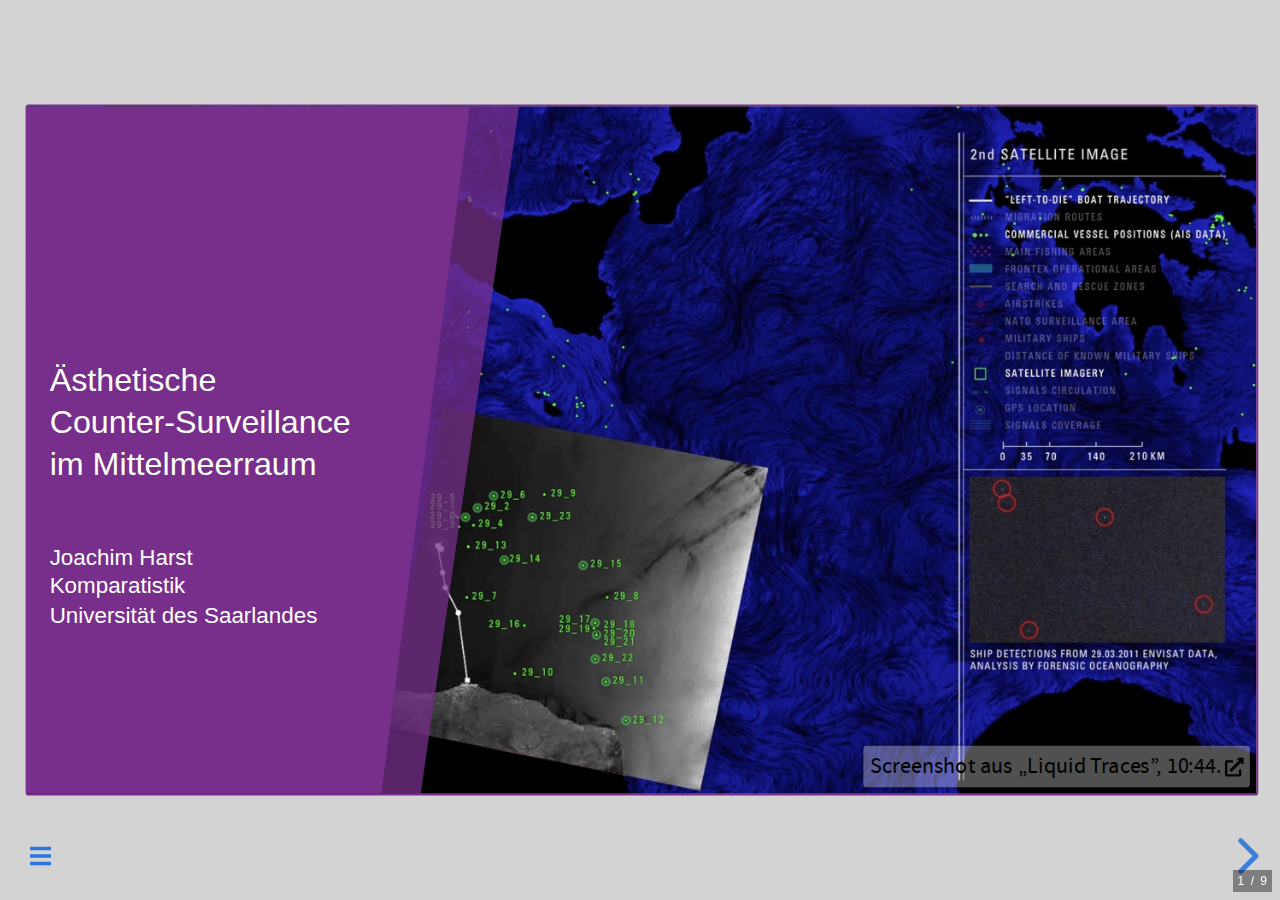
<file: index.html>
<!DOCTYPE html>
<html lang="en">
  <head>
    <meta charset="utf-8" />
    <meta name="viewport" content="width=device-width, initial-scale=1.0, maximum-scale=1.0, user-scalable=no" />

    <title></title>
    <link rel="stylesheet" href="dist/reveal.css" />
    <link rel="stylesheet" href="dist/theme/white.css" id="theme" />
    <link rel="stylesheet" href="plugin/highlight/zenburn.css" />
	<link rel="stylesheet" href="css/layout.css" />
	<link rel="stylesheet" href="plugin/customcontrols/style.css">


    <link rel="stylesheet" href="./css/slides.css" />

    <script defer src="dist/fontawesome/all.min.js"></script>

	<script type="text/javascript">
		var forgetPop = true;
		function onPopState(event) {
			if(forgetPop){
				forgetPop = false;
			} else {
				parent.postMessage(event.target.location.href, "app://obsidian.md");
			}
        }
		window.onpopstate = onPopState;
		window.onmessage = event => {
			if(event.data == "reload"){
				window.document.location.reload();
			}
			forgetPop = true;
		}

		function fitElements(){
			const itemsToFit = document.getElementsByClassName('fitText');
			for (const item in itemsToFit) {
				if (Object.hasOwnProperty.call(itemsToFit, item)) {
					var element = itemsToFit[item];
					fitElement(element,1, 1000);
					element.classList.remove('fitText');
				}
			}
		}

		function fitElement(element, start, end){

			let size = (end + start) / 2;
			element.style.fontSize = `${size}px`;

			if(Math.abs(start - end) < 1){
				while(element.scrollHeight > element.offsetHeight){
					size--;
					element.style.fontSize = `${size}px`;
				}
				return;
			}

			if(element.scrollHeight > element.offsetHeight){
				fitElement(element, start, size);
			} else {
				fitElement(element, size, end);
			}		
		}


		document.onreadystatechange = () => {
			fitElements();
			if (document.readyState === 'complete') {
				if (window.location.href.indexOf("?export") != -1){
					parent.postMessage(event.target.location.href, "app://obsidian.md");
				}
				if (window.location.href.indexOf("print-pdf") != -1){
					let stateCheck = setInterval(() => {
						clearInterval(stateCheck);
						window.print();
					}, 250);
				}
			}
	};


        </script>
  </head>
  <body>
    <div class="reveal">
      <div class="slides"><section  data-markdown><script type="text/template"><!-- .slide: class="has-light-background drop" data-background-color="lightgrey" -->
<div class="" style="position: absolute; left: 0px; top: 0px; height: 1080px; width: 1920px; min-height: 1080px; display: flex; flex-direction: column; align-items: start; justify-content: center" absolute="true">

<div class="container" style="background-image: url('./Resources/images/FA – Left-to-Die Boat 10:44.jpg'); background-size: cover; background-position: center;"><div class="right-image-source"><a href="https://i.vimeocdn.com/video/736509461-6b9bd328e1a818eca853da2a76c62e0d95b7c15b81f58af13004cbc826ffc511-d_1920x1080?r=pad" title="„Liquid Traces.” 2012. Regie: Charles Heller und Lorenzo Pezzani. Based on the „Report on the Left to Die Boat” by Charles Heller, Lorenzo Pezzani and SITU Research, 2011." target="_blank">Screenshot aus „Liquid Traces”, 10:44.<i class="fas fa-external-link-alt link-icon"></i></a></div>
<div class="left-bottom-div"><div class="left-bottom-div" style="width: 90%; background-color: rgba(119, 47, 139, 1);">
<p class="slide-title-left" style="align-items: flex-end;">Ästhetische <br> Counter-Surveillance <br> im Mittelmeerraum<p>
<p class="slide-title-left" style="align-items: flex-start; font-size: smaller;">Joachim Harst<br>Komparatistik<br>Universität des Saarlandes</p>
</div></div></div>
</div></script></section><section  data-markdown><script type="text/template"><!-- .slide: class="has-light-background drop" data-background-color="lightgrey" -->
<div class="" style="position: absolute; left: 0px; top: 0px; height: 1080px; width: 1920px; min-height: 1080px; display: flex; flex-direction: column; align-items: start; justify-content: center" absolute="true">

<div class="container">
<div class="right-bottom-div">
<p class="right-title-text" style="transform: rotate(-76deg) translate(-15%, 60%); transform-origin: left top;">Paglen: The Other Night Sky</p>
<div class="right-top-div" style="background-image: url('https://d7hftxdivxxvm.cloudfront.net/?height=800&quality=85&resize_to=fit&src=https:%2F%2Fd32dm0rphc51dk.cloudfront.net%2FAz5P7IOB2KLPQ5Jn98Qx2g%2Fnormalized.jpg&width=638'); background-size: cover; background-position: left;"><div class="right-image-source"><a href="https://paglen.studio/2020/05/22/the-other-night-sky/" title="Trevor Paglen: KEYHOLE IMPROVED CRYSTAL from Glacier Point (Optical Reconnaissance Satellite; USA 186), 2008, Trevor Paglen, C-print 30 x 43 in. Courtesy of the Artist, Altman Siegel, San Francisco and Pace Gallery." target="_blank">Paglen: Keyhole Improved Crystal from Glacier Point (2008)<i class="fas fa-external-link-alt link-icon"></i></a></div>
</div></div></div>
<div class="" style="position: absolute; left: 1%; top: 1%; height: 100%; width: 30%; display: flex; flex-direction: column; align-items: start; justify-content: center" >

## Vortrag 2023: Trevor Paglen
- Beobachtung geheimer Spionagesatelliten
- &shy;<!-- .element: class="fragment" data-fragment-index="1" -->Inszenierung von Lichtspuren
- &shy;<!-- .element: class="fragment" data-fragment-index="2" -->Virtualisierung
- &shy;<!-- .element: class="fragment" data-fragment-index="3" -->Revision des Indizienparadigmas?
</div>
</div></script></section><section  data-markdown><script type="text/template"><!-- .slide: class="has-light-background drop" data-background-color="lightgrey" -->
<div class="" style="position: absolute; left: 0px; top: 0px; height: 1080px; width: 1920px; min-height: 1080px; display: flex; flex-direction: column; align-items: start; justify-content: center" absolute="true">

<div class="container">
<div class="right-bottom-div">
<p class="right-title-text" style="transform: rotate(-76deg) translate(-15%, 60%); transform-origin: left top;">EUROSUR interaktive Karte</p>
<div class="right-top-div" style="background-image: url('./Resources/images/Eurosur Map.jpg'); background-size: cover; background-position: left;"><div class="right-image-source"><a href="https://www.doi.org/10.2819/40814" title="Eurosur User Interface. Abb. aus: Frontex (2014): 12 Seconds to Decide. In Search of Excellence: Frontex and the Principle of Best Practice, S. 42. doi: 10.2819/40814" target="_blank">Abbildungsnachweis<i class="fas fa-external-link-alt link-icon"></i></a></div>
</div></div></div>
<div class="" style="position: absolute; left: 1%; top: 1%; height: 100%; width: 30%; display: flex; flex-direction: column; align-items: start; justify-content: center" >

## Ausgangspunkt
- das Mittelmeer als scheinbar „natürliche”, verräumlichte Grenze
- &shy;<!-- .element: class="fragment" data-fragment-index="1" -->verstärkt durch ubiquitäre digitale Grenzüberwachung
- &shy;<!-- .element: class="fragment" data-fragment-index="2" -->Karte als Medium der Vernetzung von Daten
</div>

notes:
- das Mittelmeer als Medium und Grenze
- verstärkt durch ubiquitäre digitale Grenzüberwachung
	- Sensormedien (Bojen, Radare, Satelliten)
- dezentrale Vernetzung und Verarbeitung von Sensordaten auf Karte
	- topografische, zeitliche und analytische Ebenen: Repräsentation von Topografie, Zusammenschau von „Migrationsereignissen”, Überblick über kontextuelle Faktoren (z.B. Wetterlage, personelle Ressourcen), Visualisation von (aktuellen und zukünftigen) Risiken![[Eurosur#^1a7fea]]
- die Karte als Medium der Repräsentation, Navigation und Projektion (Eurosur) 
	- →Digitalisierung der Grenze [@Tazzioli-2018], Visualisierung von Daten berührt Problemfelder der Ästhetik
- Abbildung: Resources/images/Eurosur Map.jpg oder Frontex Situation Center.jpg
</div></script></section><section  data-markdown><script type="text/template"><!-- .slide: class="has-light-background drop" data-background-color="lightgrey" -->
<div class="" style="position: absolute; left: 0px; top: 0px; height: 1080px; width: 1920px; min-height: 1080px; display: flex; flex-direction: column; align-items: start; justify-content: center" absolute="true">

<div class="container">
<div class="right-bottom-div">
<p class="right-title-text" style="transform: rotate(-76deg) translate(-10%, 60%); transform-origin: left top;">WatchTheMed.net interaktive Karte</p>
<div class="right-top-div" style="background-image: url('./Resources/images/WatchTheMed Screenshot.jpg'); background-size: cover; background-position: right;">
</div><div class="right-image-source"><a href="https://www.watchthemed.net" title="Screenshot der interaktiven Karte von www.watchthemed.com, 15.11.2024" target="_blank">Abbildungskontext<i class="fas fa-external-link-alt link-icon"></i></a></div></div></div>
<div class="" style="position: absolute; left: 0%; top: 0%; height: 100%; width: 35%; display: flex; flex-direction: column; align-items: start; justify-content: center" align="center">

## Counter-Surveillance
- Beobachtung staatlicher Überwachung
- Aneignung von<!-- .element: class="fragment fade-in" data-fragment-index="1" -->
	- Überwachungsdaten
	- Sensormedien
	- Visualisationsverfahren
- &shy;<!-- .element: class="fragment fade-in" data-fragment-index="2" -->zum Zweck der
	- Sichtbarmachung von Grenzregimen
	- oppositionellen Repräsentation von Grenzereignissen
</div>
notes:
- Aneignung und Zweckentfremdung von
	- Daten (Schiffsverkehr, Meteorologie) – „Visual Investigations”
	- Sensormedien (Kameras, Satelliten)
	- Visualisationsverfahren (Mapping)
-  zum Zweck der
	- Sichtbarmachung von Grenzregimen
	- oppositionellen Repräsentation von Grenzereignissen
- **Kommentar Abbildung**: einerseits Mapping als Visualisationsverfahren, andererseits Open Source im Sinne der offenen Kollaboration (nicht im Sinne der Daten) – es geht auch um eine oppositionelle Repräsentation des Mittelmeerraums (als Grenzraum) und der Migration
</div></script></section><section  data-markdown><script type="text/template"><!-- .slide: class="has-light-background drop" data-background-color="lightgrey" -->
<div class="" style="position: absolute; left: 0px; top: 0px; height: 1080px; width: 1920px; min-height: 1080px; display: flex; flex-direction: column; align-items: start; justify-content: center" absolute="true">

<div class="container">
<div class="right-bottom-div">
<p class="right-title-text" style="transform: rotate(-76deg) translate(-5%, 50%); transform-origin: left top;">Forensic Oceanography: Liquid Traces (2012)</p>
<div class="right-top-div" style="background-image: url('https://content.forensic-architecture.org/wp-content/original/2018/08/P14-1-COE-map.jpg'); background-position: right; background-size: cover; opacity: .75 !important;">
</div><div class="right-image-source"><a href="https://forensic-architecture.org/investigation/the-left-to-die-boat#resources" title="The points on this map refer to events described in 1-7, left and below. (Forensic Oceanography)" target="_blank">Maps. What Happened. Forensic Oceanography, 2012.<i class="fas fa-external-link-alt link-icon"></i></a></div></div></div>
<div class="" style="padding: 2%; position: absolute; left: 0%; top: 0%; height: 100%; width: 30%; display: flex; flex-direction: column; align-items: start; justify-content: center" align="center">

## Einführung
- Zusammenfassung des Falls
- &shy;<!-- .element: class="fragment" data-fragment-index="1" -->Datengrundlage und Vorgehen
- &shy;<!-- .element: class="fragment" data-fragment-index="2" -->Präsentationsformen
</div>

notes:
- **Zusammenfassung des Falls**
	- Migration Tripolis-Lampedusa März/April 2011 – Treibstoff geht aus, Schiff manovrierunfähig – Notsignale/distress calls – Kontakt mit verschiedenen Schiffen, die keine Hilfestellung leisten – Schiff treibt 10 Tage lang steuerlos, bevor es wieder die tunesische Küste erreicht – die Mehrzahl der Migrant:innen verstirbt
	- **Interpretation**: während die Situation und Koordinaten der Migrant:innen mehreren Behörden, Küstenwachen und Schiffen bekannt waren, findet keine Hilfestellung statt – woran liegt das? [Spiegel-Kommentar](https://www.spiegel.de/politik/ausland/eurosur-ueberwachung-statt-rettung-a-927140.html): „Ortung ist nicht das Problem in der EU-Flüchtlingspolitik, die Koordination der Seenothilfe ist es.” →Bedeutung des Grenzregimes (Search & Rescue Areas, NATO surveillance area) – <mark>Das Dickicht der Zuständigkeiten kann auch zum Vorwand werden, keine Hilfestellung zu leisten</mark>.
	- **death by policy** 
- **Datengrundlage und Vorgehen**
	- Überwachungsdaten → liquid traces
	- Interviews, offizielle/staatliche Dokumente, found footage (Videoclips)
	- **erster Schritt**: Rekonstruktion der Route des Bootes – Berechnung der wahrscheinlichen Route des Migrant:innenbootes 
	- **zweiter Schritt**: Erhebung des Schiffsverkehrs durch Abgleich von Satellitendaten mit Schiffverkehrsdaten
		- SAR-Bilder von iTerraSAR-X, PALSAR, COSMO-SkyMed, Radarsat-1, Radarsat-2, und Envisat-1 – diese Daten sind teilweise offen zugänglich (Envisat), teilweise kommerziell – [Karte](https://content.forensic-architecture.org/wp-content/uploads/2018/08/P14-7Ab_SITU-Compiled_SAR_Imagery.09.03-768x584.jpg) – wichtig: die SAR-Bilder haben eine Auflösung von 75m, müssen also selbst erst analysiert/interpretiert werden, bevor sie Auskunft über die Position von Schiffen geben können
		- SAR-Satellitenbild von Envisat-1 und Drift Model: [Karte](https://content.forensic-architecture.org/wp-content/uploads/2018/08/P14-7E-Main-image1-768x593.jpg)
- **Präsentationsformen** (Video/animierte Karte, Bericht, Dissertation, wissenschaftliche Aufsätze, journalistische Artikel) – das Video ist vor kurzem vom **Royal Maritime Museum** in Greenwich als Pionierleistung im Bereich „Critical Cartography” gekauft worden (Dept. Cartography)
	- „a **visual and spatial picture** of how, in March 2011, sixty-three migrants lost their lives in the Central Mediterranean”
	- creating „**a synthetic picture** built upon corroborating and cross-referencing disparate sources and pieces of information” [(Bericht, 12)](hook://file/lgYmbDlOf?p=Tm90ZXMvcGRm&n=Heller%20%E2%80%93%20Report%20on%20the%20%E2%80%9CLeft%2DTo%2DDie%20Boat%E2%80%9D%20%20%282012%29%2Epdf#p=12)
- *Abbildung*: [What happened](https://content.forensic-architecture.org/wp-content/original/2018/08/P14-1-COE-map.jpg)
</div></script></section><section  data-markdown><script type="text/template"><!-- .slide: class="has-light-background drop" data-background-color="lightgrey" -->
<div class="" style="position: absolute; left: 0px; top: 0px; height: 1080px; width: 1920px; min-height: 1080px; display: flex; flex-direction: column; align-items: start; justify-content: center" absolute="true">

<div class="container"><div style="padding:56.25% 0 0 0;position:relative;"><iframe src="https://player.vimeo.com/video/89790770?badge=0&amp;autopause=0&amp;player_id=0&amp;app_id=58479#t=605.24" frameborder="0" allow="autoplay; fullscreen; picture-in-picture; clipboard-write" style="position:absolute;top:0;left:0;width:100%;height:100%;" title="Liquid Traces - The Left-to-Die Boat Case"></iframe></div></div><script src="https://player.vimeo.com/api/player.js">__SCRIPT_END__
</div></script></section><section  data-markdown><script type="text/template"><!-- .slide: class="has-light-background drop" data-background-color="lightgrey" -->
<div class="" style="position: absolute; left: 0px; top: 0px; height: 1080px; width: 1920px; min-height: 1080px; display: flex; flex-direction: column; align-items: start; justify-content: center" absolute="true">

<div class="container">
<div class="right-bottom-div">
<p class="right-title-text" style="transform: rotate(-76deg) translate(-5%, 50%); transform-origin: left top;">Forensic Oceanography: Liquid Traces (2012)</p>
<div class="right-top-div" style="background-image: url('./Resources/images/FA – Left-to-Die Boat 10:44.jpg'); background-position: right; background-size: cover">
</div><div class="right-image-source"><a href="https://i.vimeocdn.com/video/736509461-6b9bd328e1a818eca853da2a76c62e0d95b7c15b81f58af13004cbc826ffc511-d_1920x1080?r=pad" title="„Liquid Traces.” 2012. Regie: Charles Heller und Lorenzo Pezzani. Based on the „Report on the Left to Die Boat” by Charles Heller, Lorenzo Pezzani and SITU Research, 2011." target="_blank">Screenshot aus „Liquid Traces”, 10:44<i class="fas fa-external-link-alt link-icon"></i></a></div></div>
<div class="" style="position: absolute; left: 0%; top: 0%; height: 100%; width: 35%; display: flex; flex-direction: column; align-items: start; justify-content: center" align="center">

## Ästhetik der Counter-Surveillance
- Kartografie
- &shy;<!-- .element: class="fragment" data-fragment-index="1" -->Sound
- &shy;<!-- .element: class="fragment" data-fragment-index="2" -->Timelines
- &shy;<!-- .element: class="fragment" data-fragment-index="3" -->„Liquid Traces”
</div></div>

notes:
- **Ausgangsfrage**: Welche Aspekte von Ästhetik spielen eine Rolle?
> while these remote sensing technologies are usually used for surveillance, they are here repurposed as evidence of guilt
- **Kartografie** 
	- Inversion der konventionellen Darstellung des Mittelmeerraums – das Mittelmeer als Grenzraum (verräumlichte, ausgedehnte Grenze), oder vielmehr: als Lebensraum, der von den Landmassen begrenzt wird
	- Arrangement von Daten und Dokumenten auf der Karte, Assemblage von Repräsentationsformen (Karte, Sensordaten, Dokumente, Videos/Interviews)
	- Legende und Timeline
	- die Karte als Repräsentations- und Navigationsraum der Investigation 
- **Sound**
	- Narration aus dem Off, neutrale Stimme
	- Hintergrundsound: sound samples from the „[listen to the deep ocean environment](https://www.sciencedirect.com/science/article/pii/S0025326X11002414)(lido)" project → die Tiefsee und ihre Lebenswelt soll menschlich erfahrbar gemacht werden; akustische Sensoren sollen das „Empfinden” dieses Lebensraums ins Menschliche übersetzen 
	- damit wird die zugrundeliegende These, das Meer trage flüssige Spuren und könne zum Zeugen berufen werden, ästhetisch unterfüttert
	> the sea became an unwilling killer and yet it is also a witness of the event which has revealed the migrants’ trajectory
- **Timelines**
	- Synchronisation des rekonstruierten Geschehens mit dem Vorgehen der Investigation selbst
	- → Darstellung der Herstellung der Spur
- **Spuren**
	- „feste” und „flüssige” Spuren (Repräsentation/Indexikalität vs. Projektion/Möglichkeitsraum)
</div></script></section><section  data-markdown><script type="text/template"><!-- .slide: class="has-light-background drop" data-background-color="lightgrey" -->
<div class="" style="position: absolute; left: 0px; top: 0px; height: 1080px; width: 1920px; min-height: 1080px; display: flex; flex-direction: column; align-items: start; justify-content: center" absolute="true">

<div class="container">
<div class="right-bottom-div">
<p class="right-title-text" style="transform: rotate(-76deg) translate(-5%, 50%); transform-origin: left top;">Forensic Oceanography: The Left-to-Die-Boat (2012)</p>
<div class="right-top-div" style="background-image: url('./Resources/images/FA – Left-to-Die Boat 10:44.jpg'); background-position: right; background-size: cover">
</div><div class="right-image-source"><a href="https://i.vimeocdn.com/video/736509461-6b9bd328e1a818eca853da2a76c62e0d95b7c15b81f58af13004cbc826ffc511-d_1920x1080?r=pad" title="„Liquid Traces.” 2012. Regie: Charles Heller und Lorenzo Pezzani. Based on the „Report on the Left to Die Boat” by Charles Heller, Lorenzo Pezzani and SITU Research, 2011." target="_blank">Screenshot aus „Liquid Traces”, 10:44.<i class="fas fa-external-link-alt link-icon"></i></a></div></div>
<div class="" style="padding: 2%; position: absolute; left: 0%; top: 0%; height: 100%; width: 30%; display: flex; flex-direction: column; align-items: start; justify-content: center" align="center">

## Ästhetik und Erkenntnis
- Grenzregime: Visualisation von Risikoszenarien
- &shy;<!-- .element: class="fragment" data-fragment-index="1" -->Mittelmeer: digital amplifiziertes „Sensorium”
- &shy;<!-- .element: class="fragment" data-fragment-index="2" -->Counter-Surveillance: 
	- Sichtbarmachung des Grenzregimes
	- Darstellung der Produktion einer Spur
</div></div>

notes:
- Grenzregime: Visualisation von Risikoszenarien
	- macht das Unsinnliche anschaulich
- Mittelmeer: digital amplifiziertes „Sensorium” 
	- „the sea composed of matter and media”
	- @Weizman:2021 – „hyper aesthetics”
- Counter-Surveillance
	- Grenzregime: Sichtbarmachung von Überwachungsmedien + der Konsequenzen des komplexen Grenzregimes, das es Staaten erlaubt, Verantwortung von sich zu weisen 
	- künstlerische Darstellung der Produktion einer Spur →Objektivismus vs Konstruktivismus
</div></script></section><section  data-markdown><script type="text/template"><!-- .slide: class="has-light-background drop" data-background-color="lightgrey" -->
<div class="" style="position: absolute; left: 0px; top: 0px; height: 1080px; width: 1920px; min-height: 1080px; display: flex; flex-direction: column; align-items: start; justify-content: center" absolute="true">

<div class="container" style="background-color: rgba(119, 47, 139, 0.25);">
<div class="left-bottom-div">
<p class="slide-title-left" style="align-items: flex-end;">Vielen Dank für<br>die Aufmerksamkeit!</p>
</div>
<div class="" style="position: absolute; left: 40%; top: 30%; height: 50%; width: 60%; display: flex; flex-direction: column; align-items: start; justify-content: space-evenly" align="left">

Trevor Paglen: KEYHOLE IMPROVED CRYSTAL from Glacier Point (Optical Reconnaissance Satellite; USA 186), 2008. C-print 37 1/2 x 30 in. Courtesy of the Artist, Altman Siegel, San Francisco and Pace Gallery.

„Liquid Traces.” 2012. Regie: Charles Heller und Lorenzo Pezzani. Based on the „Report on the Left to Die Boat” by Charles Heller, Lorenzo Pezzani and SITU Research, 2011. www.forensic-architecture.org/investigation/the-left-to-die-boat (c) Forensic Architecture.

slides:<br> [jharst.github.io/Counter-Surveillance](jharst.github.io/Counter-Surveillance)
</div>
</div>
</div></script></section></div>
    </div>

    <script src="dist/reveal.js"></script>

    <script src="plugin/markdown/markdown.js"></script>
    <script src="plugin/highlight/highlight.js"></script>
    <script src="plugin/zoom/zoom.js"></script>
    <script src="plugin/notes/notes.js"></script>
    <script src="plugin/math/math.js"></script>
	<script src="plugin/mermaid/mermaid.js"></script>
	<script src="plugin/chart/chart.min.js"></script>
	<script src="plugin/chart/plugin.js"></script>
	<script src="plugin/menu/menu.js"></script>
	<script src="plugin/customcontrols/plugin.js"></script>

    <script>
      function extend() {
        var target = {};
        for (var i = 0; i < arguments.length; i++) {
          var source = arguments[i];
          for (var key in source) {
            if (source.hasOwnProperty(key)) {
              target[key] = source[key];
            }
          }
        }
        return target;
      }

	  function isLight(color) {
		let hex = color.replace('#', '');

		// convert #fff => #ffffff
		if(hex.length == 3){
			hex = `${hex[0]}${hex[0]}${hex[1]}${hex[1]}${hex[2]}${hex[2]}`;
		}

		const c_r = parseInt(hex.substr(0, 2), 16);
		const c_g = parseInt(hex.substr(2, 2), 16);
		const c_b = parseInt(hex.substr(4, 2), 16);
		const brightness = ((c_r * 299) + (c_g * 587) + (c_b * 114)) / 1000;
		return brightness > 155;
	}

	var bgColor = getComputedStyle(document.documentElement).getPropertyValue('--r-background-color').trim();
	var isLight = isLight(bgColor);

	if(isLight){
		document.body.classList.add('has-light-background');
	} else {
		document.body.classList.add('has-dark-background');
	}

      // default options to init reveal.js
      var defaultOptions = {
        controls: true,
        progress: true,
        history: true,
        center: true,
        transition: 'default', // none/fade/slide/convex/concave/zoom
        plugins: [
          RevealMarkdown,
          RevealHighlight,
          RevealZoom,
          RevealNotes,
          RevealMath.MathJax3,
		  RevealMermaid,
		  RevealChart,
		  RevealCustomControls,
		  RevealMenu,
        ],


    	allottedTime: 120 * 1000,

		mathjax3: {
			mathjax: 'plugin/math/mathjax/tex-mml-chtml.js',
		},
		markdown: {
		  gfm: true,
		  mangle: true,
		  pedantic: false,
		  smartLists: false,
		  smartypants: false,
		},

		mermaid: {
			theme: isLight ? 'default' : 'dark',
		},

		customcontrols: {
			controls: [
			]
		},
		menu: {
			loadIcons: false
		}
      };

      // options from URL query string
      var queryOptions = Reveal().getQueryHash() || {};

      var options = extend(defaultOptions, {"width":1920,"height":1080,"margin":0.04,"controls":true,"progress":false,"slideNumber":"c/t","center":false,"transition":"none","transitionSpeed":"normal"}, queryOptions);
    </script>

    <script>
      Reveal.initialize(options);
    </script>
  </body>

  <!-- created with Advanced Slides -->
</html>
</file>
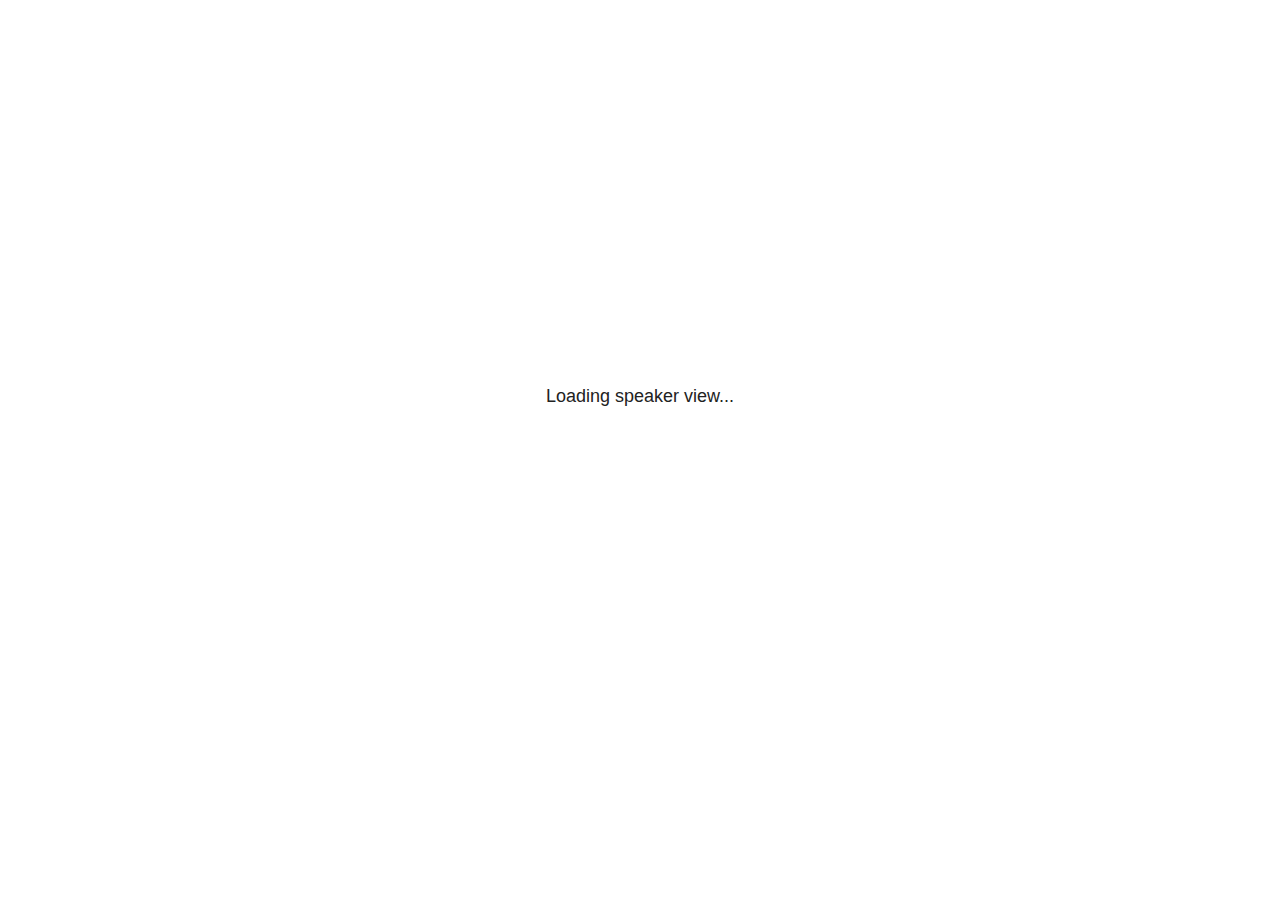
<file: plugin/notes/speaker-view.html>
<!--
	NOTE: You need to build the notes plugin after making changes to this file.
-->
<html lang="en">
	<head>
		<meta charset="utf-8">

		<title>reveal.js - Speaker View</title>

		<style>
			body {
				font-family: Helvetica;
				font-size: 18px;
			}

			#current-slide,
			#upcoming-slide,
			#speaker-controls {
				padding: 6px;
				box-sizing: border-box;
				-moz-box-sizing: border-box;
			}

			#current-slide iframe,
			#upcoming-slide iframe {
				width: 100%;
				height: 100%;
				border: 1px solid #ddd;
			}

			#current-slide .label,
			#upcoming-slide .label {
				position: absolute;
				top: 10px;
				left: 10px;
				z-index: 2;
			}

			#connection-status {
				position: absolute;
				top: 0;
				left: 0;
				width: 100%;
				height: 100%;
				z-index: 20;
				padding: 30% 20% 20% 20%;
				font-size: 18px;
				color: #222;
				background: #fff;
				text-align: center;
				box-sizing: border-box;
				line-height: 1.4;
			}

			.overlay-element {
				height: 34px;
				line-height: 34px;
				padding: 0 10px;
				text-shadow: none;
				background: rgba( 220, 220, 220, 0.8 );
				color: #222;
				font-size: 14px;
			}

			.overlay-element.interactive:hover {
				background: rgba( 220, 220, 220, 1 );
			}

			#current-slide {
				position: absolute;
				width: 60%;
				height: 100%;
				top: 0;
				left: 0;
				padding-right: 0;
			}

			#upcoming-slide {
				position: absolute;
				width: 40%;
				height: 40%;
				right: 0;
				top: 0;
			}

			/* Speaker controls */
			#speaker-controls {
				position: absolute;
				top: 40%;
				right: 0;
				width: 40%;
				height: 60%;
				overflow: auto;
				font-size: 18px;
			}

				.speaker-controls-time.hidden,
				.speaker-controls-notes.hidden {
					display: none;
				}

				.speaker-controls-time .label,
				.speaker-controls-pace .label,
				.speaker-controls-notes .label {
					text-transform: uppercase;
					font-weight: normal;
					font-size: 0.66em;
					color: #666;
					margin: 0;
				}

				.speaker-controls-time, .speaker-controls-pace {
					border-bottom: 1px solid rgba( 200, 200, 200, 0.5 );
					margin-bottom: 10px;
					padding: 10px 16px;
					padding-bottom: 20px;
					cursor: pointer;
				}

				.speaker-controls-time .reset-button {
					opacity: 0;
					float: right;
					color: #666;
					text-decoration: none;
				}
				.speaker-controls-time:hover .reset-button {
					opacity: 1;
				}

				.speaker-controls-time .timer,
				.speaker-controls-time .clock {
					width: 50%;
				}

				.speaker-controls-time .timer,
				.speaker-controls-time .clock,
				.speaker-controls-time .pacing .hours-value,
				.speaker-controls-time .pacing .minutes-value,
				.speaker-controls-time .pacing .seconds-value {
					font-size: 1.9em;
				}

				.speaker-controls-time .timer {
					float: left;
				}

				.speaker-controls-time .clock {
					float: right;
					text-align: right;
				}

				.speaker-controls-time span.mute {
					opacity: 0.3;
				}

				.speaker-controls-time .pacing-title {
					margin-top: 5px;
				}

				.speaker-controls-time .pacing.ahead {
					color: blue;
				}

				.speaker-controls-time .pacing.on-track {
					color: green;
				}

				.speaker-controls-time .pacing.behind {
					color: red;
				}

				.speaker-controls-notes {
					padding: 10px 16px;
				}

				.speaker-controls-notes .value {
					margin-top: 5px;
					line-height: 1.4;
					font-size: 1.2em;
				}

			/* Layout selector */
			#speaker-layout {
				position: absolute;
				top: 10px;
				right: 10px;
				color: #222;
				z-index: 10;
			}
				#speaker-layout select {
					position: absolute;
					width: 100%;
					height: 100%;
					top: 0;
					left: 0;
					border: 0;
					box-shadow: 0;
					cursor: pointer;
					opacity: 0;

					font-size: 1em;
					background-color: transparent;

					-moz-appearance: none;
					-webkit-appearance: none;
					-webkit-tap-highlight-color: rgba(0, 0, 0, 0);
				}

				#speaker-layout select:focus {
					outline: none;
					box-shadow: none;
				}

			.clear {
				clear: both;
			}

			/* Speaker layout: Wide */
			body[data-speaker-layout="wide"] #current-slide,
			body[data-speaker-layout="wide"] #upcoming-slide {
				width: 50%;
				height: 45%;
				padding: 6px;
			}

			body[data-speaker-layout="wide"] #current-slide {
				top: 0;
				left: 0;
			}

			body[data-speaker-layout="wide"] #upcoming-slide {
				top: 0;
				left: 50%;
			}

			body[data-speaker-layout="wide"] #speaker-controls {
				top: 45%;
				left: 0;
				width: 100%;
				height: 50%;
				font-size: 1.25em;
			}

			/* Speaker layout: Tall */
			body[data-speaker-layout="tall"] #current-slide,
			body[data-speaker-layout="tall"] #upcoming-slide {
				width: 45%;
				height: 50%;
				padding: 6px;
			}

			body[data-speaker-layout="tall"] #current-slide {
				top: 0;
				left: 0;
			}

			body[data-speaker-layout="tall"] #upcoming-slide {
				top: 50%;
				left: 0;
			}

			body[data-speaker-layout="tall"] #speaker-controls {
				padding-top: 40px;
				top: 0;
				left: 45%;
				width: 55%;
				height: 100%;
				font-size: 1.25em;
			}

			/* Speaker layout: Notes only */
			body[data-speaker-layout="notes-only"] #current-slide,
			body[data-speaker-layout="notes-only"] #upcoming-slide {
				display: none;
			}

			body[data-speaker-layout="notes-only"] #speaker-controls {
				padding-top: 40px;
				top: 0;
				left: 0;
				width: 100%;
				height: 100%;
				font-size: 1.25em;
			}

			@media screen and (max-width: 1080px) {
				body[data-speaker-layout="default"] #speaker-controls {
					font-size: 16px;
				}
			}

			@media screen and (max-width: 900px) {
				body[data-speaker-layout="default"] #speaker-controls {
					font-size: 14px;
				}
			}

			@media screen and (max-width: 800px) {
				body[data-speaker-layout="default"] #speaker-controls {
					font-size: 12px;
				}
			}

		</style>
	</head>

	<body>

		<div id="connection-status">Loading speaker view...</div>

		<div id="current-slide"></div>
		<div id="upcoming-slide"><span class="overlay-element label">Upcoming</span></div>
		<div id="speaker-controls">
			<div class="speaker-controls-time">
				<h4 class="label">Time <span class="reset-button">Click to Reset</span></h4>
				<div class="clock">
					<span class="clock-value">0:00 AM</span>
				</div>
				<div class="timer">
					<span class="hours-value">00</span><span class="minutes-value">:00</span><span class="seconds-value">:00</span>
				</div>
				<div class="clear"></div>

				<h4 class="label pacing-title" style="display: none">Pacing – Time to finish current slide</h4>
				<div class="pacing" style="display: none">
					<span class="hours-value">00</span><span class="minutes-value">:00</span><span class="seconds-value">:00</span>
				</div>
			</div>

			<div class="speaker-controls-notes hidden">
				<h4 class="label">Notes</h4>
				<div class="value"></div>
			</div>
		</div>
		<div id="speaker-layout" class="overlay-element interactive">
			<span class="speaker-layout-label"></span>
			<select class="speaker-layout-dropdown"></select>
		</div>

		<script>

			(function() {

				var notes,
					notesValue,
					currentState,
					currentSlide,
					upcomingSlide,
					layoutLabel,
					layoutDropdown,
					pendingCalls = {},
					lastRevealApiCallId = 0,
					connected = false,
					whitelistedWindows = [window.opener];

				var SPEAKER_LAYOUTS = {
					'default': 'Default',
					'wide': 'Wide',
					'tall': 'Tall',
					'notes-only': 'Notes only'
				};

				setupLayout();

				var connectionStatus = document.querySelector( '#connection-status' );
				var connectionTimeout = setTimeout( function() {
					connectionStatus.innerHTML = 'Error connecting to main window.<br>Please try closing and reopening the speaker view.';
				}, 5000 );
;
				window.addEventListener( 'message', function( event ) {

					// Validate the origin of this message to prevent XSS
					if( window.location.origin !== event.origin && whitelistedWindows.indexOf( event.source ) === -1 ) {
						return;
					}

					clearTimeout( connectionTimeout );
					connectionStatus.style.display = 'none';

					var data = JSON.parse( event.data );

					// The overview mode is only useful to the reveal.js instance
					// where navigation occurs so we don't sync it
					if( data.state ) delete data.state.overview;

					// Messages sent by the notes plugin inside of the main window
					if( data && data.namespace === 'reveal-notes' ) {
						if( data.type === 'connect' ) {
							handleConnectMessage( data );
						}
						else if( data.type === 'state' ) {
							handleStateMessage( data );
						}
						else if( data.type === 'return' ) {
							pendingCalls[data.callId](data.result);
							delete pendingCalls[data.callId];
						}
					}
					// Messages sent by the reveal.js inside of the current slide preview
					else if( data && data.namespace === 'reveal' ) {
						if( /ready/.test( data.eventName ) ) {
							// Send a message back to notify that the handshake is complete
							window.opener.postMessage( JSON.stringify({ namespace: 'reveal-notes', type: 'connected'} ), '*' );
						}
						else if( /slidechanged|fragmentshown|fragmenthidden|paused|resumed/.test( data.eventName ) && currentState !== JSON.stringify( data.state ) ) {

							dispatchStateToMainWindow( data.state );

						}
					}

				} );

				/**
				 * Updates the presentation in the main window to match the state
				 * of the presentation in the notes window.
				 */
				const dispatchStateToMainWindow = debounce(( state ) => {
					window.opener.postMessage( JSON.stringify({ method: 'setState', args: [ state ]} ), '*' );
				}, 500);

				/**
				 * Asynchronously calls the Reveal.js API of the main frame.
				 */
				function callRevealApi( methodName, methodArguments, callback ) {

					var callId = ++lastRevealApiCallId;
					pendingCalls[callId] = callback;
					window.opener.postMessage( JSON.stringify( {
						namespace: 'reveal-notes',
						type: 'call',
						callId: callId,
						methodName: methodName,
						arguments: methodArguments
					} ), '*' );

				}

				/**
				 * Called when the main window is trying to establish a
				 * connection.
				 */
				function handleConnectMessage( data ) {

					if( connected === false ) {
						connected = true;

						setupIframes( data );
						setupKeyboard();
						setupNotes();
						setupTimer();
						setupHeartbeat();
					}

				}

				/**
				 * Called when the main window sends an updated state.
				 */
				function handleStateMessage( data ) {

					// Store the most recently set state to avoid circular loops
					// applying the same state
					currentState = JSON.stringify( data.state );

					// No need for updating the notes in case of fragment changes
					if ( data.notes ) {
						notes.classList.remove( 'hidden' );
						notesValue.style.whiteSpace = data.whitespace;
						if( data.markdown ) {
							notesValue.innerHTML = marked( data.notes );
						}
						else {
							notesValue.innerHTML = data.notes;
						}
					}
					else {
						notes.classList.add( 'hidden' );
					}

					// Update the note slides
					currentSlide.contentWindow.postMessage( JSON.stringify({ method: 'setState', args: [ data.state ] }), '*' );
					upcomingSlide.contentWindow.postMessage( JSON.stringify({ method: 'setState', args: [ data.state ] }), '*' );
					upcomingSlide.contentWindow.postMessage( JSON.stringify({ method: 'next' }), '*' );

				}

				// Limit to max one state update per X ms
				handleStateMessage = debounce( handleStateMessage, 200 );

				/**
				 * Forward keyboard events to the current slide window.
				 * This enables keyboard events to work even if focus
				 * isn't set on the current slide iframe.
				 *
				 * Block F5 default handling, it reloads and disconnects
				 * the speaker notes window.
				 */
				function setupKeyboard() {

					document.addEventListener( 'keydown', function( event ) {
						if( event.keyCode === 116 || ( event.metaKey && event.keyCode === 82 ) ) {
							event.preventDefault();
							return false;
						}
						currentSlide.contentWindow.postMessage( JSON.stringify({ method: 'triggerKey', args: [ event.keyCode ] }), '*' );
					} );

				}

				/**
				 * Creates the preview iframes.
				 */
				function setupIframes( data ) {

					var params = [
						'receiver',
						'progress=false',
						'history=false',
						'transition=none',
						'autoSlide=0',
						'backgroundTransition=none'
					].join( '&' );

					var urlSeparator = /\?/.test(data.url) ? '&' : '?';
					var hash = '#/' + data.state.indexh + '/' + data.state.indexv;
					var currentURL = data.url + urlSeparator + params + '&postMessageEvents=true' + hash;
					var upcomingURL = data.url + urlSeparator + params + '&controls=false' + hash;

					currentSlide = document.createElement( 'iframe' );
					currentSlide.setAttribute( 'width', 1280 );
					currentSlide.setAttribute( 'height', 1024 );
					currentSlide.setAttribute( 'src', currentURL );
					document.querySelector( '#current-slide' ).appendChild( currentSlide );

					upcomingSlide = document.createElement( 'iframe' );
					upcomingSlide.setAttribute( 'width', 640 );
					upcomingSlide.setAttribute( 'height', 512 );
					upcomingSlide.setAttribute( 'src', upcomingURL );
					document.querySelector( '#upcoming-slide' ).appendChild( upcomingSlide );

					whitelistedWindows.push( currentSlide.contentWindow, upcomingSlide.contentWindow );

				}

				/**
				 * Setup the notes UI.
				 */
				function setupNotes() {

					notes = document.querySelector( '.speaker-controls-notes' );
					notesValue = document.querySelector( '.speaker-controls-notes .value' );

				}

				/**
				 * We send out a heartbeat at all times to ensure we can
				 * reconnect with the main presentation window after reloads.
				 */
				function setupHeartbeat() {

					setInterval( () => {
						window.opener.postMessage( JSON.stringify({ namespace: 'reveal-notes', type: 'heartbeat'} ), '*' );
					}, 1000 );

				}

				function getTimings( callback ) {

					callRevealApi( 'getSlidesAttributes', [], function ( slideAttributes ) {
						callRevealApi( 'getConfig', [], function ( config ) {
							var totalTime = config.totalTime;
							var minTimePerSlide = config.minimumTimePerSlide || 0;
							var defaultTiming = config.defaultTiming;
							if ((defaultTiming == null) && (totalTime == null)) {
								callback(null);
								return;
							}
							// Setting totalTime overrides defaultTiming
							if (totalTime) {
								defaultTiming = 0;
							}
							var timings = [];
							for ( var i in slideAttributes ) {
								var slide = slideAttributes[ i ];
								var timing = defaultTiming;
								if( slide.hasOwnProperty( 'data-timing' )) {
									var t = slide[ 'data-timing' ];
									timing = parseInt(t);
									if( isNaN(timing) ) {
										console.warn("Could not parse timing '" + t + "' of slide " + i + "; using default of " + defaultTiming);
										timing = defaultTiming;
									}
								}
								timings.push(timing);
							}
							if ( totalTime ) {
								// After we've allocated time to individual slides, we summarize it and
								// subtract it from the total time
								var remainingTime = totalTime - timings.reduce( function(a, b) { return a + b; }, 0 );
								// The remaining time is divided by the number of slides that have 0 seconds
								// allocated at the moment, giving the average time-per-slide on the remaining slides
								var remainingSlides = (timings.filter( function(x) { return x == 0 }) ).length
								var timePerSlide = Math.round( remainingTime / remainingSlides, 0 )
								// And now we replace every zero-value timing with that average
								timings = timings.map( function(x) { return (x==0 ? timePerSlide : x) } );
							}
							var slidesUnderMinimum = timings.filter( function(x) { return (x < minTimePerSlide) } ).length
							if ( slidesUnderMinimum ) {
								message = "The pacing time for " + slidesUnderMinimum + " slide(s) is under the configured minimum of " + minTimePerSlide + " seconds. Check the data-timing attribute on individual slides, or consider increasing the totalTime or minimumTimePerSlide configuration options (or removing some slides).";
								alert(message);
							}
							callback( timings );
						} );
					} );

				}

				/**
				 * Return the number of seconds allocated for presenting
				 * all slides up to and including this one.
				 */
				function getTimeAllocated( timings, callback ) {

					callRevealApi( 'getSlidePastCount', [], function ( currentSlide ) {
						var allocated = 0;
						for (var i in timings.slice(0, currentSlide + 1)) {
							allocated += timings[i];
						}
						callback( allocated );
					} );

				}

				/**
				 * Create the timer and clock and start updating them
				 * at an interval.
				 */
				function setupTimer() {

					var start = new Date(),
					timeEl = document.querySelector( '.speaker-controls-time' ),
					clockEl = timeEl.querySelector( '.clock-value' ),
					hoursEl = timeEl.querySelector( '.hours-value' ),
					minutesEl = timeEl.querySelector( '.minutes-value' ),
					secondsEl = timeEl.querySelector( '.seconds-value' ),
					pacingTitleEl = timeEl.querySelector( '.pacing-title' ),
					pacingEl = timeEl.querySelector( '.pacing' ),
					pacingHoursEl = pacingEl.querySelector( '.hours-value' ),
					pacingMinutesEl = pacingEl.querySelector( '.minutes-value' ),
					pacingSecondsEl = pacingEl.querySelector( '.seconds-value' );

					var timings = null;
					getTimings( function ( _timings ) {

						timings = _timings;
						if (_timings !== null) {
							pacingTitleEl.style.removeProperty('display');
							pacingEl.style.removeProperty('display');
						}

						// Update once directly
						_updateTimer();

						// Then update every second
						setInterval( _updateTimer, 1000 );

					} );


					function _resetTimer() {

						if (timings == null) {
							start = new Date();
							_updateTimer();
						}
						else {
							// Reset timer to beginning of current slide
							getTimeAllocated( timings, function ( slideEndTimingSeconds ) {
								var slideEndTiming = slideEndTimingSeconds * 1000;
								callRevealApi( 'getSlidePastCount', [], function ( currentSlide ) {
									var currentSlideTiming = timings[currentSlide] * 1000;
									var previousSlidesTiming = slideEndTiming - currentSlideTiming;
									var now = new Date();
									start = new Date(now.getTime() - previousSlidesTiming);
									_updateTimer();
								} );
							} );
						}

					}

					timeEl.addEventListener( 'click', function() {
						_resetTimer();
						return false;
					} );

					function _displayTime( hrEl, minEl, secEl, time) {

						var sign = Math.sign(time) == -1 ? "-" : "";
						time = Math.abs(Math.round(time / 1000));
						var seconds = time % 60;
						var minutes = Math.floor( time / 60 ) % 60 ;
						var hours = Math.floor( time / ( 60 * 60 )) ;
						hrEl.innerHTML = sign + zeroPadInteger( hours );
						if (hours == 0) {
							hrEl.classList.add( 'mute' );
						}
						else {
							hrEl.classList.remove( 'mute' );
						}
						minEl.innerHTML = ':' + zeroPadInteger( minutes );
						if (hours == 0 && minutes == 0) {
							minEl.classList.add( 'mute' );
						}
						else {
							minEl.classList.remove( 'mute' );
						}
						secEl.innerHTML = ':' + zeroPadInteger( seconds );
					}

					function _updateTimer() {

						var diff, hours, minutes, seconds,
						now = new Date();

						diff = now.getTime() - start.getTime();

						clockEl.innerHTML = now.toLocaleTimeString( 'en-US', { hour12: true, hour: '2-digit', minute:'2-digit' } );
						_displayTime( hoursEl, minutesEl, secondsEl, diff );
						if (timings !== null) {
							_updatePacing(diff);
						}

					}

					function _updatePacing(diff) {

						getTimeAllocated( timings, function ( slideEndTimingSeconds ) {
							var slideEndTiming = slideEndTimingSeconds * 1000;

							callRevealApi( 'getSlidePastCount', [], function ( currentSlide ) {
								var currentSlideTiming = timings[currentSlide] * 1000;
								var timeLeftCurrentSlide = slideEndTiming - diff;
								if (timeLeftCurrentSlide < 0) {
									pacingEl.className = 'pacing behind';
								}
								else if (timeLeftCurrentSlide < currentSlideTiming) {
									pacingEl.className = 'pacing on-track';
								}
								else {
									pacingEl.className = 'pacing ahead';
								}
								_displayTime( pacingHoursEl, pacingMinutesEl, pacingSecondsEl, timeLeftCurrentSlide );
							} );
						} );
					}

				}

				/**
				 * Sets up the speaker view layout and layout selector.
				 */
				function setupLayout() {

					layoutDropdown = document.querySelector( '.speaker-layout-dropdown' );
					layoutLabel = document.querySelector( '.speaker-layout-label' );

					// Render the list of available layouts
					for( var id in SPEAKER_LAYOUTS ) {
						var option = document.createElement( 'option' );
						option.setAttribute( 'value', id );
						option.textContent = SPEAKER_LAYOUTS[ id ];
						layoutDropdown.appendChild( option );
					}

					// Monitor the dropdown for changes
					layoutDropdown.addEventListener( 'change', function( event ) {

						setLayout( layoutDropdown.value );

					}, false );

					// Restore any currently persisted layout
					setLayout( getLayout() );

				}

				/**
				 * Sets a new speaker view layout. The layout is persisted
				 * in local storage.
				 */
				function setLayout( value ) {

					var title = SPEAKER_LAYOUTS[ value ];

					layoutLabel.innerHTML = 'Layout' + ( title ? ( ': ' + title ) : '' );
					layoutDropdown.value = value;

					document.body.setAttribute( 'data-speaker-layout', value );

					// Persist locally
					if( supportsLocalStorage() ) {
						window.localStorage.setItem( 'reveal-speaker-layout', value );
					}

				}

				/**
				 * Returns the ID of the most recently set speaker layout
				 * or our default layout if none has been set.
				 */
				function getLayout() {

					if( supportsLocalStorage() ) {
						var layout = window.localStorage.getItem( 'reveal-speaker-layout' );
						if( layout ) {
							return layout;
						}
					}

					// Default to the first record in the layouts hash
					for( var id in SPEAKER_LAYOUTS ) {
						return id;
					}

				}

				function supportsLocalStorage() {

					try {
						localStorage.setItem('test', 'test');
						localStorage.removeItem('test');
						return true;
					}
					catch( e ) {
						return false;
					}

				}

				function zeroPadInteger( num ) {

					var str = '00' + parseInt( num );
					return str.substring( str.length - 2 );

				}

				/**
				 * Limits the frequency at which a function can be called.
				 */
				function debounce( fn, ms ) {

					var lastTime = 0,
						timeout;

					return function() {

						var args = arguments;
						var context = this;

						clearTimeout( timeout );

						var timeSinceLastCall = Date.now() - lastTime;
						if( timeSinceLastCall > ms ) {
							fn.apply( context, args );
							lastTime = Date.now();
						}
						else {
							timeout = setTimeout( function() {
								fn.apply( context, args );
								lastTime = Date.now();
							}, ms - timeSinceLastCall );
						}

					}

				}

			})();

		</script>
	</body>
</html>
</file>
<file: dist/reveal.css>
/*!
* reveal.js 4.3.1
* https://revealjs.com
* MIT licensed
*
* Copyright (C) 2011-2022 Hakim El Hattab, https://hakim.se
*/
.reveal .r-stretch,.reveal .stretch{max-width:none;max-height:none}.reveal pre.r-stretch code,.reveal pre.stretch code{height:100%;max-height:100%;box-sizing:border-box}.reveal .r-fit-text{display:inline-block;white-space:nowrap}.reveal .r-stack{display:grid}.reveal .r-stack>*{grid-area:1/1;margin:auto}.reveal .r-hstack,.reveal .r-vstack{display:flex}.reveal .r-hstack img,.reveal .r-hstack video,.reveal .r-vstack img,.reveal .r-vstack video{min-width:0;min-height:0;-o-object-fit:contain;object-fit:contain}.reveal .r-vstack{flex-direction:column;align-items:center;justify-content:center}.reveal .r-hstack{flex-direction:row;align-items:center;justify-content:center}.reveal .items-stretch{align-items:stretch}.reveal .items-start{align-items:flex-start}.reveal .items-center{align-items:center}.reveal .items-end{align-items:flex-end}.reveal .justify-between{justify-content:space-between}.reveal .justify-around{justify-content:space-around}.reveal .justify-start{justify-content:flex-start}.reveal .justify-center{justify-content:center}.reveal .justify-end{justify-content:flex-end}html.reveal-full-page{width:100%;height:100%;height:100vh;height:calc(var(--vh,1vh) * 100);overflow:hidden}.reveal-viewport{height:100%;overflow:hidden;position:relative;line-height:1;margin:0;background-color:#fff;color:#000}.reveal-viewport:-webkit-full-screen{top:0!important;left:0!important;width:100%!important;height:100%!important;transform:none!important}.reveal-viewport:-ms-fullscreen{top:0!important;left:0!important;width:100%!important;height:100%!important;transform:none!important}.reveal-viewport:fullscreen{top:0!important;left:0!important;width:100%!important;height:100%!important;transform:none!important}.reveal .slides section .fragment{opacity:0;visibility:hidden;transition:all .2s ease;will-change:opacity}.reveal .slides section .fragment.visible{opacity:1;visibility:inherit}.reveal .slides section .fragment.disabled{transition:none}.reveal .slides section .fragment.grow{opacity:1;visibility:inherit}.reveal .slides section .fragment.grow.visible{transform:scale(1.3)}.reveal .slides section .fragment.shrink{opacity:1;visibility:inherit}.reveal .slides section .fragment.shrink.visible{transform:scale(.7)}.reveal .slides section .fragment.zoom-in{transform:scale(.1)}.reveal .slides section .fragment.zoom-in.visible{transform:none}.reveal .slides section .fragment.fade-out{opacity:1;visibility:inherit}.reveal .slides section .fragment.fade-out.visible{opacity:0;visibility:hidden}.reveal .slides section .fragment.semi-fade-out{opacity:1;visibility:inherit}.reveal .slides section .fragment.semi-fade-out.visible{opacity:.5;visibility:inherit}.reveal .slides section .fragment.strike{opacity:1;visibility:inherit}.reveal .slides section .fragment.strike.visible{text-decoration:line-through}.reveal .slides section .fragment.fade-up{transform:translate(0,40px)}.reveal .slides section .fragment.fade-up.visible{transform:translate(0,0)}.reveal .slides section .fragment.fade-down{transform:translate(0,-40px)}.reveal .slides section .fragment.fade-down.visible{transform:translate(0,0)}.reveal .slides section .fragment.fade-right{transform:translate(-40px,0)}.reveal .slides section .fragment.fade-right.visible{transform:translate(0,0)}.reveal .slides section .fragment.fade-left{transform:translate(40px,0)}.reveal .slides section .fragment.fade-left.visible{transform:translate(0,0)}.reveal .slides section .fragment.current-visible,.reveal .slides section .fragment.fade-in-then-out{opacity:0;visibility:hidden}.reveal .slides section .fragment.current-visible.current-fragment,.reveal .slides section .fragment.fade-in-then-out.current-fragment{opacity:1;visibility:inherit}.reveal .slides section .fragment.fade-in-then-semi-out{opacity:0;visibility:hidden}.reveal .slides section .fragment.fade-in-then-semi-out.visible{opacity:.5;visibility:inherit}.reveal .slides section .fragment.fade-in-then-semi-out.current-fragment{opacity:1;visibility:inherit}.reveal .slides section .fragment.highlight-blue,.reveal .slides section .fragment.highlight-current-blue,.reveal .slides section .fragment.highlight-current-green,.reveal .slides section .fragment.highlight-current-red,.reveal .slides section .fragment.highlight-green,.reveal .slides section .fragment.highlight-red{opacity:1;visibility:inherit}.reveal .slides section .fragment.highlight-red.visible{color:#ff2c2d}.reveal .slides section .fragment.highlight-green.visible{color:#17ff2e}.reveal .slides section .fragment.highlight-blue.visible{color:#1b91ff}.reveal .slides section .fragment.highlight-current-red.current-fragment{color:#ff2c2d}.reveal .slides section .fragment.highlight-current-green.current-fragment{color:#17ff2e}.reveal .slides section .fragment.highlight-current-blue.current-fragment{color:#1b91ff}.reveal:after{content:"";font-style:italic}.reveal iframe{z-index:1}.reveal a{position:relative}@keyframes bounce-right{0%,10%,25%,40%,50%{transform:translateX(0)}20%{transform:translateX(10px)}30%{transform:translateX(-5px)}}@keyframes bounce-left{0%,10%,25%,40%,50%{transform:translateX(0)}20%{transform:translateX(-10px)}30%{transform:translateX(5px)}}@keyframes bounce-down{0%,10%,25%,40%,50%{transform:translateY(0)}20%{transform:translateY(10px)}30%{transform:translateY(-5px)}}.reveal .controls{display:none;position:absolute;top:auto;bottom:12px;right:12px;left:auto;z-index:11;color:#000;pointer-events:none;font-size:10px}.reveal .controls button{position:absolute;padding:0;background-color:transparent;border:0;outline:0;cursor:pointer;color:currentColor;transform:scale(.9999);transition:color .2s ease,opacity .2s ease,transform .2s ease;z-index:2;pointer-events:auto;font-size:inherit;visibility:hidden;opacity:0;-webkit-appearance:none;-webkit-tap-highlight-color:transparent}.reveal .controls .controls-arrow:after,.reveal .controls .controls-arrow:before{content:"";position:absolute;top:0;left:0;width:2.6em;height:.5em;border-radius:.25em;background-color:currentColor;transition:all .15s ease,background-color .8s ease;transform-origin:.2em 50%;will-change:transform}.reveal .controls .controls-arrow{position:relative;width:3.6em;height:3.6em}.reveal .controls .controls-arrow:before{transform:translateX(.5em) translateY(1.55em) rotate(45deg)}.reveal .controls .controls-arrow:after{transform:translateX(.5em) translateY(1.55em) rotate(-45deg)}.reveal .controls .controls-arrow:hover:before{transform:translateX(.5em) translateY(1.55em) rotate(40deg)}.reveal .controls .controls-arrow:hover:after{transform:translateX(.5em) translateY(1.55em) rotate(-40deg)}.reveal .controls .controls-arrow:active:before{transform:translateX(.5em) translateY(1.55em) rotate(36deg)}.reveal .controls .controls-arrow:active:after{transform:translateX(.5em) translateY(1.55em) rotate(-36deg)}.reveal .controls .navigate-left{right:6.4em;bottom:3.2em;transform:translateX(-10px)}.reveal .controls .navigate-left.highlight{animation:bounce-left 2s 50 both ease-out}.reveal .controls .navigate-right{right:0;bottom:3.2em;transform:translateX(10px)}.reveal .controls .navigate-right .controls-arrow{transform:rotate(180deg)}.reveal .controls .navigate-right.highlight{animation:bounce-right 2s 50 both ease-out}.reveal .controls .navigate-up{right:3.2em;bottom:6.4em;transform:translateY(-10px)}.reveal .controls .navigate-up .controls-arrow{transform:rotate(90deg)}.reveal .controls .navigate-down{right:3.2em;bottom:-1.4em;padding-bottom:1.4em;transform:translateY(10px)}.reveal .controls .navigate-down .controls-arrow{transform:rotate(-90deg)}.reveal .controls .navigate-down.highlight{animation:bounce-down 2s 50 both ease-out}.reveal .controls[data-controls-back-arrows=faded] .navigate-up.enabled{opacity:.3}.reveal .controls[data-controls-back-arrows=faded] .navigate-up.enabled:hover{opacity:1}.reveal .controls[data-controls-back-arrows=hidden] .navigate-up.enabled{opacity:0;visibility:hidden}.reveal .controls .enabled{visibility:visible;opacity:.9;cursor:pointer;transform:none}.reveal .controls .enabled.fragmented{opacity:.5}.reveal .controls .enabled.fragmented:hover,.reveal .controls .enabled:hover{opacity:1}.reveal:not(.rtl) .controls[data-controls-back-arrows=faded] .navigate-left.enabled{opacity:.3}.reveal:not(.rtl) .controls[data-controls-back-arrows=faded] .navigate-left.enabled:hover{opacity:1}.reveal:not(.rtl) .controls[data-controls-back-arrows=hidden] .navigate-left.enabled{opacity:0;visibility:hidden}.reveal.rtl .controls[data-controls-back-arrows=faded] .navigate-right.enabled{opacity:.3}.reveal.rtl .controls[data-controls-back-arrows=faded] .navigate-right.enabled:hover{opacity:1}.reveal.rtl .controls[data-controls-back-arrows=hidden] .navigate-right.enabled{opacity:0;visibility:hidden}.reveal[data-navigation-mode=linear].has-horizontal-slides .navigate-down,.reveal[data-navigation-mode=linear].has-horizontal-slides .navigate-up{display:none}.reveal:not(.has-vertical-slides) .controls .navigate-left,.reveal[data-navigation-mode=linear].has-horizontal-slides .navigate-left{bottom:1.4em;right:5.5em}.reveal:not(.has-vertical-slides) .controls .navigate-right,.reveal[data-navigation-mode=linear].has-horizontal-slides .navigate-right{bottom:1.4em;right:.5em}.reveal:not(.has-horizontal-slides) .controls .navigate-up{right:1.4em;bottom:5em}.reveal:not(.has-horizontal-slides) .controls .navigate-down{right:1.4em;bottom:.5em}.reveal.has-dark-background .controls{color:#fff}.reveal.has-light-background .controls{color:#000}.reveal.no-hover .controls .controls-arrow:active:before,.reveal.no-hover .controls .controls-arrow:hover:before{transform:translateX(.5em) translateY(1.55em) rotate(45deg)}.reveal.no-hover .controls .controls-arrow:active:after,.reveal.no-hover .controls .controls-arrow:hover:after{transform:translateX(.5em) translateY(1.55em) rotate(-45deg)}@media screen and (min-width:500px){.reveal .controls[data-controls-layout=edges]{top:0;right:0;bottom:0;left:0}.reveal .controls[data-controls-layout=edges] .navigate-down,.reveal .controls[data-controls-layout=edges] .navigate-left,.reveal .controls[data-controls-layout=edges] .navigate-right,.reveal .controls[data-controls-layout=edges] .navigate-up{bottom:auto;right:auto}.reveal .controls[data-controls-layout=edges] .navigate-left{top:50%;left:.8em;margin-top:-1.8em}.reveal .controls[data-controls-layout=edges] .navigate-right{top:50%;right:.8em;margin-top:-1.8em}.reveal .controls[data-controls-layout=edges] .navigate-up{top:.8em;left:50%;margin-left:-1.8em}.reveal .controls[data-controls-layout=edges] .navigate-down{bottom:-.3em;left:50%;margin-left:-1.8em}}.reveal .progress{position:absolute;display:none;height:3px;width:100%;bottom:0;left:0;z-index:10;background-color:rgba(0,0,0,.2);color:#fff}.reveal .progress:after{content:"";display:block;position:absolute;height:10px;width:100%;top:-10px}.reveal .progress span{display:block;height:100%;width:100%;background-color:currentColor;transition:transform .8s cubic-bezier(.26,.86,.44,.985);transform-origin:0 0;transform:scaleX(0)}.reveal .slide-number{position:absolute;display:block;right:8px;bottom:8px;z-index:31;font-family:Helvetica,sans-serif;font-size:12px;line-height:1;color:#fff;background-color:rgba(0,0,0,.4);padding:5px}.reveal .slide-number a{color:currentColor}.reveal .slide-number-delimiter{margin:0 3px}.reveal{position:relative;width:100%;height:100%;overflow:hidden;touch-action:pinch-zoom}.reveal.embedded{touch-action:pan-y}.reveal .slides{position:absolute;width:100%;height:100%;top:0;right:0;bottom:0;left:0;margin:auto;pointer-events:none;overflow:visible;z-index:1;text-align:center;perspective:600px;perspective-origin:50% 40%}.reveal .slides>section{perspective:600px}.reveal .slides>section,.reveal .slides>section>section{display:none;position:absolute;width:100%;pointer-events:auto;z-index:10;transform-style:flat;transition:transform-origin .8s cubic-bezier(.26,.86,.44,.985),transform .8s cubic-bezier(.26,.86,.44,.985),visibility .8s cubic-bezier(.26,.86,.44,.985),opacity .8s cubic-bezier(.26,.86,.44,.985)}.reveal[data-transition-speed=fast] .slides section{transition-duration:.4s}.reveal[data-transition-speed=slow] .slides section{transition-duration:1.2s}.reveal .slides section[data-transition-speed=fast]{transition-duration:.4s}.reveal .slides section[data-transition-speed=slow]{transition-duration:1.2s}.reveal .slides>section.stack{padding-top:0;padding-bottom:0;pointer-events:none;height:100%}.reveal .slides>section.present,.reveal .slides>section>section.present{display:block;z-index:11;opacity:1}.reveal .slides>section:empty,.reveal .slides>section>section:empty,.reveal .slides>section>section[data-background-interactive],.reveal .slides>section[data-background-interactive]{pointer-events:none}.reveal.center,.reveal.center .slides,.reveal.center .slides section{min-height:0!important}.reveal .slides>section:not(.present),.reveal .slides>section>section:not(.present){pointer-events:none}.reveal.overview .slides>section,.reveal.overview .slides>section>section{pointer-events:auto}.reveal .slides>section.future,.reveal .slides>section.past,.reveal .slides>section>section.future,.reveal .slides>section>section.past{opacity:0}.reveal .slides>section[data-transition=slide].past,.reveal .slides>section[data-transition~=slide-out].past,.reveal.slide .slides>section:not([data-transition]).past{transform:translate(-150%,0)}.reveal .slides>section[data-transition=slide].future,.reveal .slides>section[data-transition~=slide-in].future,.reveal.slide .slides>section:not([data-transition]).future{transform:translate(150%,0)}.reveal .slides>section>section[data-transition=slide].past,.reveal .slides>section>section[data-transition~=slide-out].past,.reveal.slide .slides>section>section:not([data-transition]).past{transform:translate(0,-150%)}.reveal .slides>section>section[data-transition=slide].future,.reveal .slides>section>section[data-transition~=slide-in].future,.reveal.slide .slides>section>section:not([data-transition]).future{transform:translate(0,150%)}.reveal .slides>section[data-transition=linear].past,.reveal .slides>section[data-transition~=linear-out].past,.reveal.linear .slides>section:not([data-transition]).past{transform:translate(-150%,0)}.reveal .slides>section[data-transition=linear].future,.reveal .slides>section[data-transition~=linear-in].future,.reveal.linear .slides>section:not([data-transition]).future{transform:translate(150%,0)}.reveal .slides>section>section[data-transition=linear].past,.reveal .slides>section>section[data-transition~=linear-out].past,.reveal.linear .slides>section>section:not([data-transition]).past{transform:translate(0,-150%)}.reveal .slides>section>section[data-transition=linear].future,.reveal .slides>section>section[data-transition~=linear-in].future,.reveal.linear .slides>section>section:not([data-transition]).future{transform:translate(0,150%)}.reveal .slides section[data-transition=default].stack,.reveal.default .slides section.stack{transform-style:preserve-3d}.reveal .slides>section[data-transition=default].past,.reveal .slides>section[data-transition~=default-out].past,.reveal.default .slides>section:not([data-transition]).past{transform:translate3d(-100%,0,0) rotateY(-90deg) translate3d(-100%,0,0)}.reveal .slides>section[data-transition=default].future,.reveal .slides>section[data-transition~=default-in].future,.reveal.default .slides>section:not([data-transition]).future{transform:translate3d(100%,0,0) rotateY(90deg) translate3d(100%,0,0)}.reveal .slides>section>section[data-transition=default].past,.reveal .slides>section>section[data-transition~=default-out].past,.reveal.default .slides>section>section:not([data-transition]).past{transform:translate3d(0,-300px,0) rotateX(70deg) translate3d(0,-300px,0)}.reveal .slides>section>section[data-transition=default].future,.reveal .slides>section>section[data-transition~=default-in].future,.reveal.default .slides>section>section:not([data-transition]).future{transform:translate3d(0,300px,0) rotateX(-70deg) translate3d(0,300px,0)}.reveal .slides section[data-transition=convex].stack,.reveal.convex .slides section.stack{transform-style:preserve-3d}.reveal .slides>section[data-transition=convex].past,.reveal .slides>section[data-transition~=convex-out].past,.reveal.convex .slides>section:not([data-transition]).past{transform:translate3d(-100%,0,0) rotateY(-90deg) translate3d(-100%,0,0)}.reveal .slides>section[data-transition=convex].future,.reveal .slides>section[data-transition~=convex-in].future,.reveal.convex .slides>section:not([data-transition]).future{transform:translate3d(100%,0,0) rotateY(90deg) translate3d(100%,0,0)}.reveal .slides>section>section[data-transition=convex].past,.reveal .slides>section>section[data-transition~=convex-out].past,.reveal.convex .slides>section>section:not([data-transition]).past{transform:translate3d(0,-300px,0) rotateX(70deg) translate3d(0,-300px,0)}.reveal .slides>section>section[data-transition=convex].future,.reveal .slides>section>section[data-transition~=convex-in].future,.reveal.convex .slides>section>section:not([data-transition]).future{transform:translate3d(0,300px,0) rotateX(-70deg) translate3d(0,300px,0)}.reveal .slides section[data-transition=concave].stack,.reveal.concave .slides section.stack{transform-style:preserve-3d}.reveal .slides>section[data-transition=concave].past,.reveal .slides>section[data-transition~=concave-out].past,.reveal.concave .slides>section:not([data-transition]).past{transform:translate3d(-100%,0,0) rotateY(90deg) translate3d(-100%,0,0)}.reveal .slides>section[data-transition=concave].future,.reveal .slides>section[data-transition~=concave-in].future,.reveal.concave .slides>section:not([data-transition]).future{transform:translate3d(100%,0,0) rotateY(-90deg) translate3d(100%,0,0)}.reveal .slides>section>section[data-transition=concave].past,.reveal .slides>section>section[data-transition~=concave-out].past,.reveal.concave .slides>section>section:not([data-transition]).past{transform:translate3d(0,-80%,0) rotateX(-70deg) translate3d(0,-80%,0)}.reveal .slides>section>section[data-transition=concave].future,.reveal .slides>section>section[data-transition~=concave-in].future,.reveal.concave .slides>section>section:not([data-transition]).future{transform:translate3d(0,80%,0) rotateX(70deg) translate3d(0,80%,0)}.reveal .slides section[data-transition=zoom],.reveal.zoom .slides section:not([data-transition]){transition-timing-function:ease}.reveal .slides>section[data-transition=zoom].past,.reveal .slides>section[data-transition~=zoom-out].past,.reveal.zoom .slides>section:not([data-transition]).past{visibility:hidden;transform:scale(16)}.reveal .slides>section[data-transition=zoom].future,.reveal .slides>section[data-transition~=zoom-in].future,.reveal.zoom .slides>section:not([data-transition]).future{visibility:hidden;transform:scale(.2)}.reveal .slides>section>section[data-transition=zoom].past,.reveal .slides>section>section[data-transition~=zoom-out].past,.reveal.zoom .slides>section>section:not([data-transition]).past{transform:scale(16)}.reveal .slides>section>section[data-transition=zoom].future,.reveal .slides>section>section[data-transition~=zoom-in].future,.reveal.zoom .slides>section>section:not([data-transition]).future{transform:scale(.2)}.reveal.cube .slides{perspective:1300px}.reveal.cube .slides section{padding:30px;min-height:700px;-webkit-backface-visibility:hidden;backface-visibility:hidden;box-sizing:border-box;transform-style:preserve-3d}.reveal.center.cube .slides section{min-height:0}.reveal.cube .slides section:not(.stack):before{content:"";position:absolute;display:block;width:100%;height:100%;left:0;top:0;background:rgba(0,0,0,.1);border-radius:4px;transform:translateZ(-20px)}.reveal.cube .slides section:not(.stack):after{content:"";position:absolute;display:block;width:90%;height:30px;left:5%;bottom:0;background:0 0;z-index:1;border-radius:4px;box-shadow:0 95px 25px rgba(0,0,0,.2);transform:translateZ(-90px) rotateX(65deg)}.reveal.cube .slides>section.stack{padding:0;background:0 0}.reveal.cube .slides>section.past{transform-origin:100% 0;transform:translate3d(-100%,0,0) rotateY(-90deg)}.reveal.cube .slides>section.future{transform-origin:0 0;transform:translate3d(100%,0,0) rotateY(90deg)}.reveal.cube .slides>section>section.past{transform-origin:0 100%;transform:translate3d(0,-100%,0) rotateX(90deg)}.reveal.cube .slides>section>section.future{transform-origin:0 0;transform:translate3d(0,100%,0) rotateX(-90deg)}.reveal.page .slides{perspective-origin:0 50%;perspective:3000px}.reveal.page .slides section{padding:30px;min-height:700px;box-sizing:border-box;transform-style:preserve-3d}.reveal.page .slides section.past{z-index:12}.reveal.page .slides section:not(.stack):before{content:"";position:absolute;display:block;width:100%;height:100%;left:0;top:0;background:rgba(0,0,0,.1);transform:translateZ(-20px)}.reveal.page .slides section:not(.stack):after{content:"";position:absolute;display:block;width:90%;height:30px;left:5%;bottom:0;background:0 0;z-index:1;border-radius:4px;box-shadow:0 95px 25px rgba(0,0,0,.2);-webkit-transform:translateZ(-90px) rotateX(65deg)}.reveal.page .slides>section.stack{padding:0;background:0 0}.reveal.page .slides>section.past{transform-origin:0 0;transform:translate3d(-40%,0,0) rotateY(-80deg)}.reveal.page .slides>section.future{transform-origin:100% 0;transform:translate3d(0,0,0)}.reveal.page .slides>section>section.past{transform-origin:0 0;transform:translate3d(0,-40%,0) rotateX(80deg)}.reveal.page .slides>section>section.future{transform-origin:0 100%;transform:translate3d(0,0,0)}.reveal .slides section[data-transition=fade],.reveal.fade .slides section:not([data-transition]),.reveal.fade .slides>section>section:not([data-transition]){transform:none;transition:opacity .5s}.reveal.fade.overview .slides section,.reveal.fade.overview .slides>section>section{transition:none}.reveal .slides section[data-transition=none],.reveal.none .slides section:not([data-transition]){transform:none;transition:none}.reveal .pause-overlay{position:absolute;top:0;left:0;width:100%;height:100%;background:#000;visibility:hidden;opacity:0;z-index:100;transition:all 1s ease}.reveal .pause-overlay .resume-button{position:absolute;bottom:20px;right:20px;color:#ccc;border-radius:2px;padding:6px 14px;border:2px solid #ccc;font-size:16px;background:0 0;cursor:pointer}.reveal .pause-overlay .resume-button:hover{color:#fff;border-color:#fff}.reveal.paused .pause-overlay{visibility:visible;opacity:1}.reveal .no-transition,.reveal .no-transition *,.reveal .slides.disable-slide-transitions section{transition:none!important}.reveal .slides.disable-slide-transitions section{transform:none!important}.reveal .backgrounds{position:absolute;width:100%;height:100%;top:0;left:0;perspective:600px}.reveal .slide-background{display:none;position:absolute;width:100%;height:100%;opacity:0;visibility:hidden;overflow:hidden;background-color:rgba(0,0,0,0);transition:all .8s cubic-bezier(.26,.86,.44,.985)}.reveal .slide-background-content{position:absolute;width:100%;height:100%;background-position:50% 50%;background-repeat:no-repeat;background-size:cover}.reveal .slide-background.stack{display:block}.reveal .slide-background.present{opacity:1;visibility:visible;z-index:2}.print-pdf .reveal .slide-background{opacity:1!important;visibility:visible!important}.reveal .slide-background video{position:absolute;width:100%;height:100%;max-width:none;max-height:none;top:0;left:0;-o-object-fit:cover;object-fit:cover}.reveal .slide-background[data-background-size=contain] video{-o-object-fit:contain;object-fit:contain}.reveal>.backgrounds .slide-background[data-background-transition=none],.reveal[data-background-transition=none]>.backgrounds .slide-background:not([data-background-transition]){transition:none}.reveal>.backgrounds .slide-background[data-background-transition=slide],.reveal[data-background-transition=slide]>.backgrounds .slide-background:not([data-background-transition]){opacity:1}.reveal>.backgrounds .slide-background.past[data-background-transition=slide],.reveal[data-background-transition=slide]>.backgrounds .slide-background.past:not([data-background-transition]){transform:translate(-100%,0)}.reveal>.backgrounds .slide-background.future[data-background-transition=slide],.reveal[data-background-transition=slide]>.backgrounds .slide-background.future:not([data-background-transition]){transform:translate(100%,0)}.reveal>.backgrounds .slide-background>.slide-background.past[data-background-transition=slide],.reveal[data-background-transition=slide]>.backgrounds .slide-background>.slide-background.past:not([data-background-transition]){transform:translate(0,-100%)}.reveal>.backgrounds .slide-background>.slide-background.future[data-background-transition=slide],.reveal[data-background-transition=slide]>.backgrounds .slide-background>.slide-background.future:not([data-background-transition]){transform:translate(0,100%)}.reveal>.backgrounds .slide-background.past[data-background-transition=convex],.reveal[data-background-transition=convex]>.backgrounds .slide-background.past:not([data-background-transition]){opacity:0;transform:translate3d(-100%,0,0) rotateY(-90deg) translate3d(-100%,0,0)}.reveal>.backgrounds .slide-background.future[data-background-transition=convex],.reveal[data-background-transition=convex]>.backgrounds .slide-background.future:not([data-background-transition]){opacity:0;transform:translate3d(100%,0,0) rotateY(90deg) translate3d(100%,0,0)}.reveal>.backgrounds .slide-background>.slide-background.past[data-background-transition=convex],.reveal[data-background-transition=convex]>.backgrounds .slide-background>.slide-background.past:not([data-background-transition]){opacity:0;transform:translate3d(0,-100%,0) rotateX(90deg) translate3d(0,-100%,0)}.reveal>.backgrounds .slide-background>.slide-background.future[data-background-transition=convex],.reveal[data-background-transition=convex]>.backgrounds .slide-background>.slide-background.future:not([data-background-transition]){opacity:0;transform:translate3d(0,100%,0) rotateX(-90deg) translate3d(0,100%,0)}.reveal>.backgrounds .slide-background.past[data-background-transition=concave],.reveal[data-background-transition=concave]>.backgrounds .slide-background.past:not([data-background-transition]){opacity:0;transform:translate3d(-100%,0,0) rotateY(90deg) translate3d(-100%,0,0)}.reveal>.backgrounds .slide-background.future[data-background-transition=concave],.reveal[data-background-transition=concave]>.backgrounds .slide-background.future:not([data-background-transition]){opacity:0;transform:translate3d(100%,0,0) rotateY(-90deg) translate3d(100%,0,0)}.reveal>.backgrounds .slide-background>.slide-background.past[data-background-transition=concave],.reveal[data-background-transition=concave]>.backgrounds .slide-background>.slide-background.past:not([data-background-transition]){opacity:0;transform:translate3d(0,-100%,0) rotateX(-90deg) translate3d(0,-100%,0)}.reveal>.backgrounds .slide-background>.slide-background.future[data-background-transition=concave],.reveal[data-background-transition=concave]>.backgrounds .slide-background>.slide-background.future:not([data-background-transition]){opacity:0;transform:translate3d(0,100%,0) rotateX(90deg) translate3d(0,100%,0)}.reveal>.backgrounds .slide-background[data-background-transition=zoom],.reveal[data-background-transition=zoom]>.backgrounds .slide-background:not([data-background-transition]){transition-timing-function:ease}.reveal>.backgrounds .slide-background.past[data-background-transition=zoom],.reveal[data-background-transition=zoom]>.backgrounds .slide-background.past:not([data-background-transition]){opacity:0;visibility:hidden;transform:scale(16)}.reveal>.backgrounds .slide-background.future[data-background-transition=zoom],.reveal[data-background-transition=zoom]>.backgrounds .slide-background.future:not([data-background-transition]){opacity:0;visibility:hidden;transform:scale(.2)}.reveal>.backgrounds .slide-background>.slide-background.past[data-background-transition=zoom],.reveal[data-background-transition=zoom]>.backgrounds .slide-background>.slide-background.past:not([data-background-transition]){opacity:0;visibility:hidden;transform:scale(16)}.reveal>.backgrounds .slide-background>.slide-background.future[data-background-transition=zoom],.reveal[data-background-transition=zoom]>.backgrounds .slide-background>.slide-background.future:not([data-background-transition]){opacity:0;visibility:hidden;transform:scale(.2)}.reveal[data-transition-speed=fast]>.backgrounds .slide-background{transition-duration:.4s}.reveal[data-transition-speed=slow]>.backgrounds .slide-background{transition-duration:1.2s}.reveal [data-auto-animate-target^=unmatched]{will-change:opacity}.reveal section[data-auto-animate]:not(.stack):not([data-auto-animate=running]) [data-auto-animate-target^=unmatched]{opacity:0}.reveal.overview{perspective-origin:50% 50%;perspective:700px}.reveal.overview .slides{-moz-transform-style:preserve-3d}.reveal.overview .slides section{height:100%;top:0!important;opacity:1!important;overflow:hidden;visibility:visible!important;cursor:pointer;box-sizing:border-box}.reveal.overview .slides section.present,.reveal.overview .slides section:hover{outline:10px solid rgba(150,150,150,.4);outline-offset:10px}.reveal.overview .slides section .fragment{opacity:1;transition:none}.reveal.overview .slides section:after,.reveal.overview .slides section:before{display:none!important}.reveal.overview .slides>section.stack{padding:0;top:0!important;background:0 0;outline:0;overflow:visible}.reveal.overview .backgrounds{perspective:inherit;-moz-transform-style:preserve-3d}.reveal.overview .backgrounds .slide-background{opacity:1;visibility:visible;outline:10px solid rgba(150,150,150,.1);outline-offset:10px}.reveal.overview .backgrounds .slide-background.stack{overflow:visible}.reveal.overview .slides section,.reveal.overview-deactivating .slides section{transition:none}.reveal.overview .backgrounds .slide-background,.reveal.overview-deactivating .backgrounds .slide-background{transition:none}.reveal.rtl .slides,.reveal.rtl .slides h1,.reveal.rtl .slides h2,.reveal.rtl .slides h3,.reveal.rtl .slides h4,.reveal.rtl .slides h5,.reveal.rtl .slides h6{direction:rtl;font-family:sans-serif}.reveal.rtl code,.reveal.rtl pre{direction:ltr}.reveal.rtl ol,.reveal.rtl ul{text-align:right}.reveal.rtl .progress span{transform-origin:100% 0}.reveal.has-parallax-background .backgrounds{transition:all .8s ease}.reveal.has-parallax-background[data-transition-speed=fast] .backgrounds{transition-duration:.4s}.reveal.has-parallax-background[data-transition-speed=slow] .backgrounds{transition-duration:1.2s}.reveal>.overlay{position:absolute;top:0;left:0;width:100%;height:100%;z-index:1000;background:rgba(0,0,0,.9);transition:all .3s ease}.reveal>.overlay .spinner{position:absolute;display:block;top:50%;left:50%;width:32px;height:32px;margin:-16px 0 0 -16px;z-index:10;background-image:url([data-uri]%2F%2F%2F6%2Bvr8nJybW1tcDAwOjo6Nvb26ioqKOjo7Ozs%2FLy8vz8%2FAAAAAAAAAAAACH%2FC05FVFNDQVBFMi4wAwEAAAAh%2FhpDcmVhdGVkIHdpdGggYWpheGxvYWQuaW5mbwAh%[base64]%2FV%2FnmOM82XiHRLYKhKP1oZmADdEAAAh%2BQQJCgAAACwAAAAAIAAgAAAE6hDISWlZpOrNp1lGNRSdRpDUolIGw5RUYhhHukqFu8DsrEyqnWThGvAmhVlteBvojpTDDBUEIFwMFBRAmBkSgOrBFZogCASwBDEY%2FCZSg7GSE0gSCjQBMVG023xWBhklAnoEdhQEfyNqMIcKjhRsjEdnezB%2BA4k8gTwJhFuiW4dokXiloUepBAp5qaKpp6%2BHo7aWW54wl7obvEe0kRuoplCGepwSx2jJvqHEmGt6whJpGpfJCHmOoNHKaHx61WiSR92E4lbFoq%2BB6QDtuetcaBPnW6%2BO7wDHpIiK9SaVK5GgV543tzjgGcghAgAh%[base64]%2B%2BG%2Bw48edZPK%2BM6hLJpQg484enXIdQFSS1u6UhksENEQAAIfkECQoAAAAsAAAAACAAIAAABOcQyEmpGKLqzWcZRVUQnZYg1aBSh2GUVEIQ2aQOE%2BG%2BcD4ntpWkZQj1JIiZIogDFFyHI0UxQwFugMSOFIPJftfVAEoZLBbcLEFhlQiqGp1Vd140AUklUN3eCA51C1EWMzMCezCBBmkxVIVHBWd3HHl9JQOIJSdSnJ0TDKChCwUJjoWMPaGqDKannasMo6WnM562R5YluZRwur0wpgqZE7NKUm%2BFNRPIhjBJxKZteWuIBMN4zRMIVIhffcgojwCF117i4nlLnY5ztRLsnOk%2BaV%2BoJY7V7m76PdkS4trKcdg0Zc0tTcKkRAAAIfkECQoAAAAsAAAAACAAIAAABO4QyEkpKqjqzScpRaVkXZWQEximw1BSCUEIlDohrft6cpKCk5xid5MNJTaAIkekKGQkWyKHkvhKsR7ARmitkAYDYRIbUQRQjWBwJRzChi9CRlBcY1UN4g0%[base64]%[base64]%2BE71SRQeyqUToLA7VxF0JDyIQh%2FMVVPMt1ECZlfcjZJ9mIKoaTl1MRIl5o4CUKXOwmyrCInCKqcWtvadL2SYhyASyNDJ0uIiRMDjI0Fd30%2FiI2UA5GSS5UDj2l6NoqgOgN4gksEBgYFf0FDqKgHnyZ9OX8HrgYHdHpcHQULXAS2qKpENRg7eAMLC7kTBaixUYFkKAzWAAnLC7FLVxLWDBLKCwaKTULgEwbLA4hJtOkSBNqITT3xEgfLpBtzE%2FjiuL04RGEBgwWhShRgQExHBAAh%2BQQJCgAAACwAAAAAIAAgAAAE7xDISWlSqerNpyJKhWRdlSAVoVLCWk6JKlAqAavhO9UkUHsqlE6CwO1cRdCQ8iEIfzFVTzLdRAmZX3I2SfZiCqGk5dTESJeaOAlClzsJsqwiJwiqnFrb2nS9kmIcgEsjQydLiIlHehhpejaIjzh9eomSjZR%[base64]%2BE71SRQeyqUToLA7VxF0JDyIQh%[base64]%2BE71SRQeyqUToLA7VxF0JDyIQh%2FMVVPMt1ECZlfcjZJ9mIKoaTl1MRIl5o4CUKXOwmyrCInCKqcWtvadL2SYhyASyNDJ0uIiUd6GAULDJCRiXo1CpGXDJOUjY%2BYip9DhToJA4RBLwMLCwVDfRgbBAaqqoZ1XBMHswsHtxtFaH1iqaoGNgAIxRpbFAgfPQSqpbgGBqUD1wBXeCYp1AYZ19JJOYgH1KwA4UBvQwXUBxPqVD9L3sbp2BNk2xvvFPJd%2BMFCN6HAAIKgNggY0KtEBAAh%[base64]%2BvsYMDAzZQPC9VCNkDWUhGkuE5PxJNwiUK4UfLzOlD4WvzAHaoG9nxPi5d%2BjYUqfAhhykOFwJWiAAAIfkECQoAAAAsAAAAACAAIAAABPAQyElpUqnqzaciSoVkXVUMFaFSwlpOCcMYlErAavhOMnNLNo8KsZsMZItJEIDIFSkLGQoQTNhIsFehRww2CQLKF0tYGKYSg%2BygsZIuNqJksKgbfgIGepNo2cIUB3V1B3IvNiBYNQaDSTtfhhx0CwVPI0UJe0%2Bbm4g5VgcGoqOcnjmjqDSdnhgEoamcsZuXO1aWQy8KAwOAuTYYGwi7w5h%2BKr0SJ8MFihpNbx%2B4Erq7BYBuzsdiH1jCAzoSfl0rVirNbRXlBBlLX%2BBP0XJLAPGzTkAuAOqb0WT5AH7OcdCm5B8TgRwSRKIHQtaLCwg1RAAAOwAAAAAAAAAAAA%3D%3D);visibility:visible;opacity:.6;transition:all .3s ease}.reveal>.overlay header{position:absolute;left:0;top:0;width:100%;padding:5px;z-index:2;box-sizing:border-box}.reveal>.overlay header a{display:inline-block;width:40px;height:40px;line-height:36px;padding:0 10px;float:right;opacity:.6;box-sizing:border-box}.reveal>.overlay header a:hover{opacity:1}.reveal>.overlay header a .icon{display:inline-block;width:20px;height:20px;background-position:50% 50%;background-size:100%;background-repeat:no-repeat}.reveal>.overlay header a.close .icon{background-image:url([data-uri])}.reveal>.overlay header a.external .icon{background-image:url([data-uri])}.reveal>.overlay .viewport{position:absolute;display:flex;top:50px;right:0;bottom:0;left:0}.reveal>.overlay.overlay-preview .viewport iframe{width:100%;height:100%;max-width:100%;max-height:100%;border:0;opacity:0;visibility:hidden;transition:all .3s ease}.reveal>.overlay.overlay-preview.loaded .viewport iframe{opacity:1;visibility:visible}.reveal>.overlay.overlay-preview.loaded .viewport-inner{position:absolute;z-index:-1;left:0;top:45%;width:100%;text-align:center;letter-spacing:normal}.reveal>.overlay.overlay-preview .x-frame-error{opacity:0;transition:opacity .3s ease .3s}.reveal>.overlay.overlay-preview.loaded .x-frame-error{opacity:1}.reveal>.overlay.overlay-preview.loaded .spinner{opacity:0;visibility:hidden;transform:scale(.2)}.reveal>.overlay.overlay-help .viewport{overflow:auto;color:#fff}.reveal>.overlay.overlay-help .viewport .viewport-inner{width:600px;margin:auto;padding:20px 20px 80px 20px;text-align:center;letter-spacing:normal}.reveal>.overlay.overlay-help .viewport .viewport-inner .title{font-size:20px}.reveal>.overlay.overlay-help .viewport .viewport-inner table{border:1px solid #fff;border-collapse:collapse;font-size:16px}.reveal>.overlay.overlay-help .viewport .viewport-inner table td,.reveal>.overlay.overlay-help .viewport .viewport-inner table th{width:200px;padding:14px;border:1px solid #fff;vertical-align:middle}.reveal>.overlay.overlay-help .viewport .viewport-inner table th{padding-top:20px;padding-bottom:20px}.reveal .playback{position:absolute;left:15px;bottom:20px;z-index:30;cursor:pointer;transition:all .4s ease;-webkit-tap-highlight-color:transparent}.reveal.overview .playback{opacity:0;visibility:hidden}.reveal .hljs{min-height:100%}.reveal .hljs table{margin:initial}.reveal .hljs-ln-code,.reveal .hljs-ln-numbers{padding:0;border:0}.reveal .hljs-ln-numbers{opacity:.6;padding-right:.75em;text-align:right;vertical-align:top}.reveal .hljs.has-highlights tr:not(.highlight-line){opacity:.4}.reveal .hljs:not(:first-child).fragment{position:absolute;top:0;left:0;width:100%;box-sizing:border-box}.reveal pre[data-auto-animate-target]{overflow:hidden}.reveal pre[data-auto-animate-target] code{height:100%}.reveal .roll{display:inline-block;line-height:1.2;overflow:hidden;vertical-align:top;perspective:400px;perspective-origin:50% 50%}.reveal .roll:hover{background:0 0;text-shadow:none}.reveal .roll span{display:block;position:relative;padding:0 2px;pointer-events:none;transition:all .4s ease;transform-origin:50% 0;transform-style:preserve-3d;-webkit-backface-visibility:hidden;backface-visibility:hidden}.reveal .roll:hover span{background:rgba(0,0,0,.5);transform:translate3d(0,0,-45px) rotateX(90deg)}.reveal .roll span:after{content:attr(data-title);display:block;position:absolute;left:0;top:0;padding:0 2px;-webkit-backface-visibility:hidden;backface-visibility:hidden;transform-origin:50% 0;transform:translate3d(0,110%,0) rotateX(-90deg)}.reveal aside.notes{display:none}.reveal .speaker-notes{display:none;position:absolute;width:33.3333333333%;height:100%;top:0;left:100%;padding:14px 18px 14px 18px;z-index:1;font-size:18px;line-height:1.4;border:1px solid rgba(0,0,0,.05);color:#222;background-color:#f5f5f5;overflow:auto;box-sizing:border-box;text-align:left;font-family:Helvetica,sans-serif;-webkit-overflow-scrolling:touch}.reveal .speaker-notes .notes-placeholder{color:#ccc;font-style:italic}.reveal .speaker-notes:focus{outline:0}.reveal .speaker-notes:before{content:"Speaker notes";display:block;margin-bottom:10px;opacity:.5}.reveal.show-notes{max-width:75%;overflow:visible}.reveal.show-notes .speaker-notes{display:block}@media screen and (min-width:1600px){.reveal .speaker-notes{font-size:20px}}@media screen and (max-width:1024px){.reveal.show-notes{border-left:0;max-width:none;max-height:70%;max-height:70vh;overflow:visible}.reveal.show-notes .speaker-notes{top:100%;left:0;width:100%;height:30vh;border:0}}@media screen and (max-width:600px){.reveal.show-notes{max-height:60%;max-height:60vh}.reveal.show-notes .speaker-notes{top:100%;height:40vh}.reveal .speaker-notes{font-size:14px}}.zoomed .reveal *,.zoomed .reveal :after,.zoomed .reveal :before{-webkit-backface-visibility:visible!important;backface-visibility:visible!important}.zoomed .reveal .controls,.zoomed .reveal .progress{opacity:0}.zoomed .reveal .roll span{background:0 0}.zoomed .reveal .roll span:after{visibility:hidden}html.print-pdf *{-webkit-print-color-adjust:exact}html.print-pdf{width:100%;height:100%;overflow:visible}html.print-pdf body{margin:0 auto!important;border:0;padding:0;float:none!important;overflow:visible}html.print-pdf .nestedarrow,html.print-pdf .reveal .controls,html.print-pdf .reveal .playback,html.print-pdf .reveal .progress,html.print-pdf .reveal.overview,html.print-pdf .state-background{display:none!important}html.print-pdf .reveal pre code{overflow:hidden!important;font-family:Courier,"Courier New",monospace!important}html.print-pdf .reveal{width:auto!important;height:auto!important;overflow:hidden!important}html.print-pdf .reveal .slides{position:static;width:100%!important;height:auto!important;zoom:1!important;pointer-events:initial;left:auto;top:auto;margin:0!important;padding:0!important;overflow:visible;display:block;perspective:none;perspective-origin:50% 50%}html.print-pdf .reveal .slides .pdf-page{position:relative;overflow:hidden;z-index:1;page-break-after:always}html.print-pdf .reveal .slides section{visibility:visible!important;display:block!important;position:absolute!important;margin:0!important;padding:0!important;box-sizing:border-box!important;min-height:1px;opacity:1!important;transform-style:flat!important;transform:none!important}html.print-pdf .reveal section.stack{position:relative!important;margin:0!important;padding:0!important;page-break-after:avoid!important;height:auto!important;min-height:auto!important}html.print-pdf .reveal img{box-shadow:none}html.print-pdf .reveal .backgrounds{display:none}html.print-pdf .reveal .slide-background{display:block!important;position:absolute;top:0;left:0;width:100%;height:100%;z-index:auto!important}html.print-pdf .reveal.show-notes{max-width:none;max-height:none}html.print-pdf .reveal .speaker-notes-pdf{display:block;width:100%;height:auto;max-height:none;top:auto;right:auto;bottom:auto;left:auto;z-index:100}html.print-pdf .reveal .speaker-notes-pdf[data-layout=separate-page]{position:relative;color:inherit;background-color:transparent;padding:20px;page-break-after:always;border:0}html.print-pdf .reveal .slide-number-pdf{display:block;position:absolute;font-size:14px}html.print-pdf .aria-status{display:none}@media print{html:not(.print-pdf){background:#fff;width:auto;height:auto;overflow:visible}html:not(.print-pdf) body{background:#fff;font-size:20pt;width:auto;height:auto;border:0;margin:0 5%;padding:0;overflow:visible;float:none!important}html:not(.print-pdf) .controls,html:not(.print-pdf) .fork-reveal,html:not(.print-pdf) .nestedarrow,html:not(.print-pdf) .reveal .backgrounds,html:not(.print-pdf) .reveal .progress,html:not(.print-pdf) .reveal .slide-number,html:not(.print-pdf) .share-reveal,html:not(.print-pdf) .state-background{display:none!important}html:not(.print-pdf) body,html:not(.print-pdf) li,html:not(.print-pdf) p,html:not(.print-pdf) td{font-size:20pt!important;color:#000}html:not(.print-pdf) h1,html:not(.print-pdf) h2,html:not(.print-pdf) h3,html:not(.print-pdf) h4,html:not(.print-pdf) h5,html:not(.print-pdf) h6{color:#000!important;height:auto;line-height:normal;text-align:left;letter-spacing:normal}html:not(.print-pdf) h1{font-size:28pt!important}html:not(.print-pdf) h2{font-size:24pt!important}html:not(.print-pdf) h3{font-size:22pt!important}html:not(.print-pdf) h4{font-size:22pt!important;font-variant:small-caps}html:not(.print-pdf) h5{font-size:21pt!important}html:not(.print-pdf) h6{font-size:20pt!important;font-style:italic}html:not(.print-pdf) a:link,html:not(.print-pdf) a:visited{color:#000!important;font-weight:700;text-decoration:underline}html:not(.print-pdf) div,html:not(.print-pdf) ol,html:not(.print-pdf) p,html:not(.print-pdf) ul{visibility:visible;position:static;width:auto;height:auto;display:block;overflow:visible;margin:0;text-align:left!important}html:not(.print-pdf) .reveal pre,html:not(.print-pdf) .reveal table{margin-left:0;margin-right:0}html:not(.print-pdf) .reveal pre code{padding:20px}html:not(.print-pdf) .reveal blockquote{margin:20px 0}html:not(.print-pdf) .reveal .slides{position:static!important;width:auto!important;height:auto!important;left:0!important;top:0!important;margin-left:0!important;margin-top:0!important;padding:0!important;zoom:1!important;transform:none!important;overflow:visible!important;display:block!important;text-align:left!important;perspective:none;perspective-origin:50% 50%}html:not(.print-pdf) .reveal .slides section{visibility:visible!important;position:static!important;width:auto!important;height:auto!important;display:block!important;overflow:visible!important;left:0!important;top:0!important;margin-left:0!important;margin-top:0!important;padding:60px 20px!important;z-index:auto!important;opacity:1!important;page-break-after:always!important;transform-style:flat!important;transform:none!important;transition:none!important}html:not(.print-pdf) .reveal .slides section.stack{padding:0!important}html:not(.print-pdf) .reveal section:last-of-type{page-break-after:avoid!important}html:not(.print-pdf) .reveal section .fragment{opacity:1!important;visibility:visible!important;transform:none!important}html:not(.print-pdf) .reveal section img{display:block;margin:15px 0;background:#fff;border:1px solid #666;box-shadow:none}html:not(.print-pdf) .reveal section small{font-size:.8em}html:not(.print-pdf) .reveal .hljs{max-height:100%;white-space:pre-wrap;word-wrap:break-word;word-break:break-word;font-size:15pt}html:not(.print-pdf) .reveal .hljs .hljs-ln-numbers{white-space:nowrap}html:not(.print-pdf) .reveal .hljs td{font-size:inherit!important;color:inherit!important}}
</file>
<file: dist/theme/white.css>
@import "./fonts/source-sans-pro/source-sans-pro.css";
.reveal .has-dark-background,
.reveal .has-dark-background h1,
.reveal .has-dark-background h2,
.reveal .has-dark-background h3,
.reveal .has-dark-background h4,
.reveal .has-dark-background h5,
.reveal .has-dark-background h6 {
  color: #fff;
}
:root {
  --r-background-color: #fff;
  --r-main-font:
    Source Sans Pro,
    Helvetica,
    sans-serif;
  --r-main-font-size: 42px;
  --r-main-color: #222;
  --r-block-margin: 20px;
  --r-heading-margin: 0 0 20px 0;
  --r-heading-font:
    Source Sans Pro,
    Helvetica,
    sans-serif;
  --r-heading-color: #222;
  --r-heading-line-height: 1.2;
  --r-heading-letter-spacing: normal;
  --r-heading-text-transform: uppercase;
  --r-heading-text-shadow: none;
  --r-heading1-font-weight: 600;
  --r-heading2-font-weight: 600;
  --r-heading3-font-weight: 600;
  --r-heading4-font-weight: 600;
  --r-heading5-font-weight: 600;
  --r-heading6-font-weight: 600;
  --r-heading1-text-shadow: none;
  --r-heading1-size: 2.5em;
  --r-heading2-size: 1.6em;
  --r-heading3-size: 1.3em;
  --r-heading4-size: 1em;
  --r-heading5-size: 0.8em;
  --r-heading6-size: 0.6em;
  --r-code-font: monospace;
  --r-link-color: #2a76dd;
  --r-link-color-dark: #1a53a1;
  --r-link-color-hover: #6ca0e8;
  --r-selection-background-color: #98bdef;
  --r-selection-color: #fff;
}
.reveal-viewport {
  background: #fff;
  background-color: var(--r-background-color);
}
.reveal {
  font-family: var(--r-main-font);
  font-size: var(--r-main-font-size);
  font-weight: normal;
  color: var(--r-main-color);
}
.reveal ::selection {
  color: var(--r-selection-color);
  background: var(--r-selection-background-color);
  text-shadow: none;
}
.reveal ::-moz-selection {
  color: var(--r-selection-color);
  background: var(--r-selection-background-color);
  text-shadow: none;
}
.reveal .slides section,
.reveal .slides section > section {
  line-height: 1.3;
  font-weight: inherit;
}
.reveal h1,
.reveal h2,
.reveal h3,
.reveal h4,
.reveal h5,
.reveal h6 {
  margin: var(--r-heading-margin);
  color: var(--r-heading-color);
  font-family: var(--r-heading-font);
  line-height: var(--r-heading-line-height);
  letter-spacing: var(--r-heading-letter-spacing);
  text-transform: var(--r-heading-text-transform);
  text-shadow: var(--r-heading-text-shadow);
  word-wrap: break-word;
}
.reveal h1 {
  font-size: var(--r-heading1-size);
}
.reveal h2 {
  font-size: var(--r-heading2-size);
}
.reveal h3 {
  font-size: var(--r-heading3-size);
}
.reveal h4 {
  font-size: var(--r-heading4-size);
}
.reveal h5 {
  font-size: var(--r-heading5-size);
}
.reveal h6 {
  font-size: var(--r-heading6-size);
}
.reveal h1 {
  font-weight: var(--r-heading1-font-weight);
}
.reveal h2 {
  font-weight: var(--r-heading2-font-weight);
}
.reveal h3 {
  font-weight: var(--r-heading3-font-weight);
}
.reveal h4 {
  font-weight: var(--r-heading4-font-weight);
}
.reveal h5 {
  font-weight: var(--r-heading5-font-weight);
}
.reveal h6 {
  font-weight: var(--r-heading6-font-weight);
}
.reveal h1 {
  text-shadow: var(--r-heading1-text-shadow);
}
.reveal .slides > section.drop {
  padding-top: 0;
  padding-bottom: 0;
  height: 100%;
}
.reveal p {
  margin: var(--r-block-margin) 0;
  line-height: 1.3;
}
.reveal h1:last-child,
.reveal h2:last-child,
.reveal h3:last-child,
.reveal h4:last-child,
.reveal h5:last-child,
.reveal h6:last-child {
  margin-bottom: 0;
}
.reveal img,
.reveal video,
.reveal iframe {
  max-width: 100%;
  max-height: 100%;
}
.reveal strong,
.reveal b {
  font-weight: bold;
}
.reveal em {
  font-style: italic;
}
.reveal ol,
.reveal dl,
.reveal ul {
  display: inline-block;
  text-align: left;
  margin: 0 0 0 1em;
}
.reveal ol {
  list-style-type: decimal;
}
.reveal ul {
  list-style-type: disc;
}
.reveal ul ul {
  list-style-type: square;
}
.reveal ul ul ul {
  list-style-type: circle;
}
.reveal ul ul,
.reveal ul ol,
.reveal ol ol,
.reveal ol ul {
  display: block;
  margin-left: 40px;
}
.reveal dt {
  font-weight: bold;
}
.reveal dd {
  margin-left: 40px;
}
.reveal blockquote {
  display: block;
  position: relative;
  width: 70%;
  margin: var(--r-block-margin) auto;
  padding: 5px;
  font-style: italic;
  background: rgba(255, 255, 255, 0.05);
  box-shadow: 0 0 2px rgba(0, 0, 0, 0.2);
}
.reveal blockquote p:first-child,
.reveal blockquote p:last-child {
  display: inline-block;
}
.reveal q {
  font-style: italic;
}
.reveal pre {
  display: block;
  position: relative;
  width: 90%;
  margin: var(--r-block-margin) auto;
  text-align: left;
  font-size: 0.55em;
  font-family: var(--r-code-font);
  line-height: 1.2em;
  word-wrap: break-word;
  box-shadow: 0 5px 15px rgba(0, 0, 0, 0.15);
}
.reveal code {
  font-family: var(--r-code-font);
  text-transform: none;
  tab-size: 2;
}
.reveal pre code {
  display: block;
  padding: 5px;
  overflow: auto;
  max-height: 400px;
  word-wrap: normal;
}
.reveal .code-wrapper {
  white-space: normal;
}
.reveal .code-wrapper code {
  white-space: pre;
}
.reveal table {
  margin: auto;
  border-collapse: collapse;
  border-spacing: 0;
}
.reveal table th {
  font-weight: bold;
}
.reveal table th,
.reveal table td {
  text-align: left;
  padding: 0.2em 0.5em;
  border-bottom: 1px solid;
}
.reveal table th[align=center],
.reveal table td[align=center] {
  text-align: center;
}
.reveal table th[align=right],
.reveal table td[align=right] {
  text-align: right;
}
.reveal table tbody tr:last-child th,
.reveal table tbody tr:last-child td {
  border-bottom: none;
}
.reveal sup {
  vertical-align: super;
  font-size: smaller;
}
.reveal sub {
  vertical-align: sub;
  font-size: smaller;
}
.reveal small {
  display: inline-block;
  font-size: 0.6em;
  line-height: 1.2em;
  vertical-align: top;
}
.reveal small * {
  vertical-align: top;
}
.reveal img {
  margin: var(--r-block-margin) 0;
}
.reveal a {
  color: var(--r-link-color);
  text-decoration: none;
  transition: color 0.15s ease;
}
.reveal a:hover {
  color: var(--r-link-color-hover);
  text-shadow: none;
  border: none;
}
.reveal .roll span:after {
  color: #fff;
  background: var(--r-link-color-dark);
}
.reveal .r-frame {
  border: 4px solid var(--r-main-color);
  box-shadow: 0 0 10px rgba(0, 0, 0, 0.15);
}
.reveal a .r-frame {
  transition: all 0.15s linear;
}
.reveal a:hover .r-frame {
  border-color: var(--r-link-color);
  box-shadow: 0 0 20px rgba(0, 0, 0, 0.55);
}
.reveal .controls {
  color: var(--r-link-color) !important;
}
.reveal .progress {
  background: rgba(0, 0, 0, 0.2);
  color: var(--r-link-color);
}
@media print {
  .backgrounds {
    background-color: var(--r-background-color);
  }
}
.has-dark-background canvas[data-chart] {
  background-color: white;
}
.has-light-background canvas[data-chart] {
  background-color: unset;
}
canvas[data-chart] {
  padding: 0.5em;
}
.reveal .hljs {
  min-height: 50%;
}
</file>
<file: plugin/highlight/zenburn.css>
/*

Zenburn style from voldmar.ru (c) Vladimir Epifanov <voldmar@voldmar.ru>
based on dark.css by Ivan Sagalaev

*/

.hljs {
  display: block;
  overflow-x: auto;
  padding: 0.5em;
  background: #3f3f3f;
  color: #dcdcdc;
}

.hljs-keyword,
.hljs-selector-tag,
.hljs-tag {
  color: #e3ceab;
}

.hljs-template-tag {
  color: #dcdcdc;
}

.hljs-number {
  color: #8cd0d3;
}

.hljs-variable,
.hljs-template-variable,
.hljs-attribute {
  color: #efdcbc;
}

.hljs-literal {
  color: #efefaf;
}

.hljs-subst {
  color: #8f8f8f;
}

.hljs-title,
.hljs-name,
.hljs-selector-id,
.hljs-selector-class,
.hljs-section,
.hljs-type {
  color: #efef8f;
}

.hljs-symbol,
.hljs-bullet,
.hljs-link {
  color: #dca3a3;
}

.hljs-deletion,
.hljs-string,
.hljs-built_in,
.hljs-builtin-name {
  color: #cc9393;
}

.hljs-addition,
.hljs-comment,
.hljs-quote,
.hljs-meta {
  color: #7f9f7f;
}


.hljs-emphasis {
  font-style: italic;
}

.hljs-strong {
  font-weight: bold;
}
</file>
<file: css/layout.css>
@charset "UTF-8";
:root {
  --split-div-size: 0;
  --split-gap-size: 0;
}

split {
  display: flex;
  gap: unset;
  flex-flow: row wrap;
  align-content: center;
}
split[even] > * {
  flex: 1;
}
split[no-margin] > * {
  --r-block-margin: 0;
}
split[wrap="1"] > * {
  flex: 1 1 calc((100% - (calc(var(--split-gap-size) * (1 - 1))) - (calc(var(--dbg-size) * 1 * 2))) / 1);
}
split[wrap="2"] > * {
  flex: 1 1 calc((100% - (calc(var(--split-gap-size) * (2 - 1))) - (calc(var(--dbg-size) * 2 * 2))) / 2);
}
split[wrap="3"] > * {
  flex: 1 1 calc((100% - (calc(var(--split-gap-size) * (3 - 1))) - (calc(var(--dbg-size) * 3 * 2))) / 3);
}
split[wrap="4"] > * {
  flex: 1 1 calc((100% - (calc(var(--split-gap-size) * (4 - 1))) - (calc(var(--dbg-size) * 4 * 2))) / 4);
}
split[wrap="5"] > * {
  flex: 1 1 calc((100% - (calc(var(--split-gap-size) * (5 - 1))) - (calc(var(--dbg-size) * 5 * 2))) / 5);
}
split[wrap="6"] > * {
  flex: 1 1 calc((100% - (calc(var(--split-gap-size) * (6 - 1))) - (calc(var(--dbg-size) * 6 * 2))) / 6);
}
split[wrap="7"] > * {
  flex: 1 1 calc((100% - (calc(var(--split-gap-size) * (7 - 1))) - (calc(var(--dbg-size) * 7 * 2))) / 7);
}
split[wrap="8"] > * {
  flex: 1 1 calc((100% - (calc(var(--split-gap-size) * (8 - 1))) - (calc(var(--dbg-size) * 8 * 2))) / 8);
}
split[wrap="9"] > * {
  flex: 1 1 calc((100% - (calc(var(--split-gap-size) * (9 - 1))) - (calc(var(--dbg-size) * 9 * 2))) / 9);
}
split[wrap="10"] > * {
  flex: 1 1 calc((100% - (calc(var(--split-gap-size) * (10 - 1))) - (calc(var(--dbg-size) * 10 * 2))) / 10);
}
split[wrap="11"] > * {
  flex: 1 1 calc((100% - (calc(var(--split-gap-size) * (11 - 1))) - (calc(var(--dbg-size) * 11 * 2))) / 11);
}
split[wrap="12"] > * {
  flex: 1 1 calc((100% - (calc(var(--split-gap-size) * (12 - 1))) - (calc(var(--dbg-size) * 12 * 2))) / 12);
}
split[gap="0"] {
  --split-gap-size: 0;
  gap: unset;
}
split[gap="1"] {
  --split-gap-size: 1em;
  gap: 1em;
}
split[gap="2"] {
  --split-gap-size: 2em;
  gap: 2em;
}
split[gap="3"] {
  --split-gap-size: 3em;
  gap: 3em;
}
split[gap="4"] {
  --split-gap-size: 4em;
  gap: 4em;
}
split[gap="5"] {
  --split-gap-size: 5em;
  gap: 5em;
}
split[left="1"] > *:first-child {
  flex: 1;
}
split[middle="1"] > *:nth-child(2) {
  flex: 1 !important;
}
split[right="1"] > *:nth-child(2) {
  flex: 1;
}
split[right="1"] > *:nth-child(3) {
  flex: 1;
}
split[left="2"] > *:first-child {
  flex: 2;
}
split[middle="2"] > *:nth-child(2) {
  flex: 2 !important;
}
split[right="2"] > *:nth-child(2) {
  flex: 2;
}
split[right="2"] > *:nth-child(3) {
  flex: 2;
}
split[left="3"] > *:first-child {
  flex: 3;
}
split[middle="3"] > *:nth-child(2) {
  flex: 3 !important;
}
split[right="3"] > *:nth-child(2) {
  flex: 3;
}
split[right="3"] > *:nth-child(3) {
  flex: 3;
}
split[left="4"] > *:first-child {
  flex: 4;
}
split[middle="4"] > *:nth-child(2) {
  flex: 4 !important;
}
split[right="4"] > *:nth-child(2) {
  flex: 4;
}
split[right="4"] > *:nth-child(3) {
  flex: 4;
}
split[left="5"] > *:first-child {
  flex: 5;
}
split[middle="5"] > *:nth-child(2) {
  flex: 5 !important;
}
split[right="5"] > *:nth-child(2) {
  flex: 5;
}
split[right="5"] > *:nth-child(3) {
  flex: 5;
}
split[left="6"] > *:first-child {
  flex: 6;
}
split[middle="6"] > *:nth-child(2) {
  flex: 6 !important;
}
split[right="6"] > *:nth-child(2) {
  flex: 6;
}
split[right="6"] > *:nth-child(3) {
  flex: 6;
}
split[left="7"] > *:first-child {
  flex: 7;
}
split[middle="7"] > *:nth-child(2) {
  flex: 7 !important;
}
split[right="7"] > *:nth-child(2) {
  flex: 7;
}
split[right="7"] > *:nth-child(3) {
  flex: 7;
}
split[left="8"] > *:first-child {
  flex: 8;
}
split[middle="8"] > *:nth-child(2) {
  flex: 8 !important;
}
split[right="8"] > *:nth-child(2) {
  flex: 8;
}
split[right="8"] > *:nth-child(3) {
  flex: 8;
}
split[left="9"] > *:first-child {
  flex: 9;
}
split[middle="9"] > *:nth-child(2) {
  flex: 9 !important;
}
split[right="9"] > *:nth-child(2) {
  flex: 9;
}
split[right="9"] > *:nth-child(3) {
  flex: 9;
}
split[left="10"] > *:first-child {
  flex: 10;
}
split[middle="10"] > *:nth-child(2) {
  flex: 10 !important;
}
split[right="10"] > *:nth-child(2) {
  flex: 10;
}
split[right="10"] > *:nth-child(3) {
  flex: 10;
}
split[left="11"] > *:first-child {
  flex: 11;
}
split[middle="11"] > *:nth-child(2) {
  flex: 11 !important;
}
split[right="11"] > *:nth-child(2) {
  flex: 11;
}
split[right="11"] > *:nth-child(3) {
  flex: 11;
}
.align-left {
  display: flex;
  align-items: flex-start;
}
.align-left p {
  text-align: left;
}
.align-center {
  display: flex;
  align-items: center;
}
.align-center p {
  text-align: center;
}
.align-right {
  display: flex;
  align-items: flex-end;
}
.align-right p {
  text-align: right;
}
h1.align-left,
h2.align-left,
h3.align-left,
h4.align-left,
h5.align-left,
h6.align-left,
p.align-left {
  text-align: left;
  align-self: flex-start;
}
h1.align-right,
h2.align-right,
h3.align-right,
h4.align-right,
h5.align-right,
h6.align-right,
p.align-right {
  text-align: right;
  align-self: flex-end;
}
h1.align-center,
h2.align-center,
h3.align-center,
h4.align-center,
h5.align-center,
h6.align-center,
p.align-center {
  text-align: center;
  align-self: center;
}
:root {
  --animation-duration: 0.7s;
}
.slower {
  --animation-duration: 1.3s;
}
.faster {
  --animation-duration: 0.35s;
}
@keyframes fadeIn {
  from {
    opacity: 0;
    animation-timing-function: cubic-bezier(0.1, 0.25, 0.75, 0.9);
  }
  to {
    opacity: 1;
  }
}
.fadeIn {
  animation-name: fadeIn;
  animation-duration: var(--animation-duration);
  animation-timing-function: cubic-bezier(0.1, 0.9, 0.2, 1);
  animation-fill-mode: both;
}
@keyframes slideRightIn {
  from {
    transform: translate3d(-200px, 0, 0);
  }
  to {
    transform: translate3d(0, 0, 0);
  }
}
.slideRightIn {
  animation-name: fadeIn, slideRightIn;
  animation-duration: var(--animation-duration);
  animation-timing-function: cubic-bezier(0.1, 0.9, 0.2, 1);
  animation-fill-mode: both;
}
@keyframes slideLeftIn {
  from {
    transform: translate3d(200px, 0, 0);
  }
  to {
    transform: translate3d(0, 0, 0);
  }
}
.slideLeftIn {
  animation-name: fadeIn, slideLeftIn;
  animation-duration: var(--animation-duration);
  animation-timing-function: cubic-bezier(0.1, 0.9, 0.2, 1);
  animation-fill-mode: both;
}
@keyframes slideUpIn {
  from {
    transform: translate3d(0, 150px, 0);
  }
  to {
    transform: translate3d(0, 0, 0);
  }
}
.slideUpIn {
  animation-name: fadeIn, slideUpIn;
  animation-duration: var(--animation-duration);
  animation-timing-function: cubic-bezier(0.1, 0.5, 1);
  animation-fill-mode: both;
}
@keyframes slideDownIn {
  from {
    transform: translate3d(0, -150px, 0);
  }
  to {
    transform: translate3d(0, 0, 0);
  }
}
.slideDownIn {
  animation-name: fadeIn, slideDownIn;
  animation-duration: var(--animation-duration);
  animation-timing-function: cubic-bezier(0.1, 0.5, 1);
  animation-fill-mode: both;
}
@keyframes fadeOut {
  from {
    opacity: 1;
    animation-timing-function: cubic-bezier(0.1, 0.25, 0.75, 0.9);
  }
  to {
    opacity: 0;
  }
}
.fadeOut {
  animation-name: fadeOut;
  animation-duration: var(--animation-duration);
  animation-timing-function: cubic-bezier(0.1, 0.9, 0.2, 1);
  animation-fill-mode: both;
}
@keyframes slideRightOut {
  from {
    transform: translate3d(0, 0, 0);
  }
  to {
    transform: translate3d(200px, 0, 0);
  }
}
.slideRightOut {
  animation-name: fadeOut, slideRightOut;
  animation-duration: var(--animation-duration);
  animation-timing-function: cubic-bezier(0.1, 0.9, 0.2, 1);
  animation-fill-mode: both;
}
@keyframes slideLeftOut {
  from {
    transform: translate3d(0, 0, 0);
  }
  to {
    transform: translate3d(-200px, 0, 0);
  }
}
.slideLeftOut {
  animation-name: fadeOut, slideLeftOut;
  animation-duration: var(--animation-duration);
  animation-timing-function: cubic-bezier(0.1, 0.9, 0.2, 1);
  animation-fill-mode: both;
}
@keyframes slideUpOut {
  from {
    transform: translate3d(0, 0, 0);
  }
  to {
    transform: translate3d(0, -150px, 0);
  }
}
.slideUpOut {
  animation-name: fadeOut, slideUpOut;
  animation-duration: var(--animation-duration);
  animation-timing-function: cubic-bezier(0.1, 0.5, 1);
  animation-fill-mode: both;
}
@keyframes slideDownOut {
  from {
    transform: translate3d(0, 0, 0);
  }
  to {
    transform: translate3d(0, 150px, 0);
  }
}
.slideDownOut {
  animation-name: fadeOut, slideDownOut;
  animation-duration: var(--animation-duration);
  animation-timing-function: cubic-bezier(0.1, 0.5, 1);
  animation-fill-mode: both;
}
@keyframes scaleUp {
  from {
    transform: scale3d(0.78, 0.78, 1);
  }
  to {
    transform: scale3d(1, 1, 1);
  }
}
.scaleUp {
  animation-name: fadeIn, scaleUp;
  animation-duration: var(--animation-duration);
  animation-timing-function: cubic-bezier(0.1, 0.9, 0.2, 1);
  animation-fill-mode: both;
}
@keyframes scaleUpOut {
  from {
    transform: scale3d(1, 1, 1);
  }
  to {
    transform: scale3d(1.23, 1.23, 1);
  }
}
.scaleUpOut {
  animation-name: fadeOut, scaleUpOut;
  animation-duration: var(--animation-duration);
  animation-timing-function: cubic-bezier(0.1, 0.5, 1);
  animation-fill-mode: both;
}
@keyframes scaleDown {
  from {
    transform: scale3d(1.23, 1.23, 1);
  }
  to {
    transform: scale3d(1, 1, 1);
  }
}
.scaleDown {
  animation-name: fadeIn, scaleDown;
  animation-duration: var(--animation-duration);
  animation-timing-function: cubic-bezier(0.1, 0.9, 0.2, 1);
  animation-fill-mode: both;
}
@keyframes scaleDownOut {
  from {
    transform: scale3d(1, 1, 1);
  }
  to {
    transform: scale3d(0.78, 0.78, 1);
  }
}
.scaleDownOut {
  animation-name: fadeOut, scaleDownOut;
  animation-duration: var(--animation-duration);
  animation-timing-function: cubic-bezier(0.1, 0.5, 1);
  animation-fill-mode: both;
}
:root {
  --callout-background-color:
    255,
    255,
    255;
}
.callout-color1 {
  --callout-color:
    108,
    192,
    245;
}
.callout-color2 {
  --callout-color:
    109,
    197,
    217;
}
.callout-color3 {
  --callout-color:
    113,
    208,
    136;
}
.callout-color4 {
  --callout-color:
    160,
    224,
    107;
}
.callout-color5 {
  --callout-color:
    238,
    177,
    91;
}
.callout-color6 {
  --callout-color:
    234,
    136,
    133;
}
.callout-color7 {
  --callout-color:
    230,
    98,
    121;
}
.callout-color8 {
  --callout-color:
    152,
    126,
    243;
}
.callout-color9 {
  --callout-color:
    182,
    182,
    182;
}
.callout-color-default {
  --callout-color:
    129,
    167,
    244;
}
.has-light-background {
  --callout-background-color:
    160,
    160,
    160;
}
.callout {
  border-left: 4px solid rgb(var(--callout-color));
  border-radius: 2px;
  background-color: rgba(var(--callout-background-color), 0.2);
  margin: 1em 0;
}
.callout-title {
  padding: 10px;
  display: flex;
  gap: 10px;
  background-color: rgba(var(--callout-color), 0.3);
}
.callout-icon {
  flex: 0 0 auto;
  display: flex;
  align-self: center;
  color: rgb(var(--callout-color));
}
.callout-title-inner {
  flex: 1 1 0;
  font-weight: 700;
}
.callout-content {
  overflow-x: auto;
  padding: 5px 15px;
}
.stretch-column > * {
  flex: 1;
  height: 1%;
  width: 100%;
}
.stretch-row > * {
  flex: 1;
  height: 100%;
  width: 1%;
}
.stretch-column > * > p > img,
.stretch-row > * > p > img,
.stretch-column > * > p > video,
.stretch-row > * > p > video,
.stretch-column > * > p > iframe,
.stretch-row > * > p > iframe {
  height: 100%;
  width: 100%;
  max-width: 100% !important;
  max-height: 100% !important;
  object-fit: cover;
}
.stretch-column > * > .image-paragraph {
  height: 100%;
  width: 100%;
}
.arrowList ul {
  margin: 0;
}
.arrowList li {
  display: grid;
  grid-template-columns: 1em auto;
  align-items: center;
  padding: 0;
}
.arrowList li:first-child {
  padding-top: 0.5em;
}
.arrowList li:last-child {
  padding-bottom: 0.5em;
}
.arrowList li:before {
  content: "\25b6";
  font-size: 0.75em;
  color: var(--r-main-color);
  top: 0.1em;
  position: relative;
}
.wideTable,
.wideTable > table {
  width: 100%;
}
.noBorder td,
.noBorder th {
  border: none !important;
}
:root {
  --dbg-size: 0;
}
.dbg,
.dbg * {
  --dbg-size: 1px;
  border: 1px solid red;
}
.reset-margin {
  --r-block-margin: 0;
  --r-heading-margin: 0;
}
.flex-even > * {
  flex: 1;
}
</file>
<file: plugin/customcontrols/style.css>
#customcontrols {
	z-index: 40;
	position: fixed; 
	left: 70px; 
	bottom: 30px;
	text-align: center;
	font-size: 24px;
}

#customcontrols button {
	background: none;
	color: var(--r-link-color);
	border: none;
	padding: 0;
	font: inherit;
	cursor: pointer;
	outline: inherit;
	z-index: 40;
}

#customcontrols button:hover {
	color: var(--r-link-color-hover);
}

#customcontrols > ul {
	position: fixed; 
	left: 54px; 
	bottom: 64px;
	list-style-type: none;
	overflow: hidden;
	margin: 0;
	padding: 0;
	border: 1px solid var(--r-link-color);
	border-radius: 5px;
	padding: 10px;
	background-color: var(--r-background-color)
}

#customcontrols ul > li {
	margin: 0px 5px;
	padding: 0px 5px;
	float: left;
}

#customcontrols.collapsed  #collapse-customcontrols, #customcontrols.collapsed > ul  {
	display: none;
} 

#customcontrols:not(.collapsed) #expand-customcontrols {
	display: none;
} 

@media only screen and (min-width: 500px) {
	#customcontrols > button {
		display: none;
	}
	#customcontrols > ul {
		bottom: 20px;
		border: none;
		background: none;
	}
}
</file>
<file: css/slides.css>
/*Anpassung von presentation slides*/

.reveal{
  overflow-x: hidden !important;
  overflow-y: auto !important;
  /* Enable pointer events so users can click and drag on scrollbars */
  pointer-events: auto !important;
}
.reveal mark {
  background-color: #772F8B75;
  border-radius: 2px;
  padding: 10px;
}

/* Blockquote definition: white.css */
.reveal blockquote {
  font-style: normal !important;
  text-align: left;
  width: 85%;
  box-shadow: none;
  line-height: 1.5 !important;
}

/* Versuch, tags aus embedded blockquotes zu unterdrücken, funktioniert nicht */
.reveal blockquote:contains("#Quote") {
  display: none;
}

.reveal img {
  object-fit: contain !important;
}


/* MERMAID */
.reveal .mermaid {   
  min-width: 80%; 
  max-height: auto;
}

.reveal .mermaid svg {   
  max-width: 100% !important;
}

.reveal .mermaid svg .edgeLabel {   
  background-color: rgba(0,0,0,0) !important;   
  color: var(--r-main-color) !important;   
  font-size: smaller;
}

.reveal .mermaid .nodeLabel {
  font-size: x-large;
}


/* ---% SLIDE LAYOUTS %--- */
/* ----------------------- */
.reveal h1, h2, h3 {
  font-family: 'Verdana', sans-serif !important;
  margin-bottom: 1em !important;
}

.reveal h2, h3 {
  font-size: xxx-large;
  margin: var(--r-block-margin);
}

.link-icon {
  margin-left: 5px;
  font-size: smaller;
  vertical-align: middle;
}

.container {
  position: relative; 
  width: 100%; 
  height: 100%; 
  background-color: rgba(119, 47, 139, 0.25); 
  border-style: solid; 
  border-width: 3px; 
  border-color: rgba(119, 47, 139); 
  border-radius: 5px;
}

/* RIGHT LAYOUT */
.right-bottom-div {
  position: absolute; 
  bottom: 0; 
  right: 0; 
  width: 70%; 
  height: 100%; 
  background-color: rgba(119, 47, 139, 0.75); 
  clip-path: polygon(20% 0, 100% 0, 100% 100%, 0 100%);
}

.right-title-text {
  position: absolute; 
  bottom: 0; 
  left: 0; 
  white-space: no wrap; 
  padding: 10px; 
  color: white; 
  font-family: 'Impact', Verdana, sans-serif;
  /*transform: rotate(-76deg) translate(-5%, 50%); transform-origin: left top;*/
}

.right-top-div {
  position: absolute; 
  top: 0; 
  right: 0; 
  width: 90%; 
  height: 100%; 
  clip-path: polygon(20% 0, 100% 0, 100% 100%, 0 100%); 
  overflow: hidden;
  /* background-image: url(); background-position: right; background-size: cover;*/
}

.right-image-source {
  position: absolute;
  bottom: 10px;
  right: 10px;
  background-color: #FFFFFF50;
  color: black;
  border-radius: 5px;
  box-shadow: 0 0 5px rgba(0,0,0,0.3);
  padding: 10px;
  font-size: smaller;
  max-width: 85%;
  text-align: center;
}

.right-image-source a {
  color: black;
  text-decoration: none;
}

/* LEFT LAYOUT */
/*-------------*/
.left-bottom-div {
  position: absolute;
  top: 0;
  left: 0;
  width: 40%; /* Adjust width as needed */
  height: 100%;
  clip-path: polygon(0 0, 100% 0, 80% 100%, 0 100%);
  overflow: hidden;
  border: none;
  background-color: rgba(119, 47, 139, 0.75); 
}

.left-top-div{
  position: absolute;
  top: 0;
  left: 0;
  width: 90%; /* Adjust width as needed */
  height: 100%;
  clip-path: polygon(0 0, 100% 0, 80% 100%, 0 100%);
  overflow: hidden;
  border: none;
  /* background-image: url(); background-position: right; background-size: cover;*/
}

.left-title-text {
  /* to be added */
}

/* LAYOUT FÜR VL-TITELFOLIE: .container als Bildhintergrund, 
.left-bottom-div als Farbhintergrund (doppelt), 
.slide-title-left als Titel (VL Literaturgeschichte der Liebe)
.slide-subtitle-left als Untertitel (1. Sitzung: Einleitung)*/
.slide-title-left {
  display: flex;
  justify-content: left;
  align-items: center;
  text-align: left;
  height: 50%;
  width: 100%;
  white-space: no wrap;
  padding: 5%; 
  color: white; 
  font-family: 'Impact', Verdana, sans-serif;
  font-size: larger;
  /*border-color: white;
  border-style: solid; 
  border-width: 3px;*/
}

.slide-subtitle-left {
  position: absolute; 
  bottom: 0;
  left: 71%; 
  width: 100%; 
  text-align: left; 
  padding-left: 20px; 
  color: white; 
  font-family: 'Impact', Verdana, sans-serif; 
  font-size: larger;
  transform: rotate(-78deg) translate(-5%, 50%); 
  transform-origin: left top; 
}
</file>
